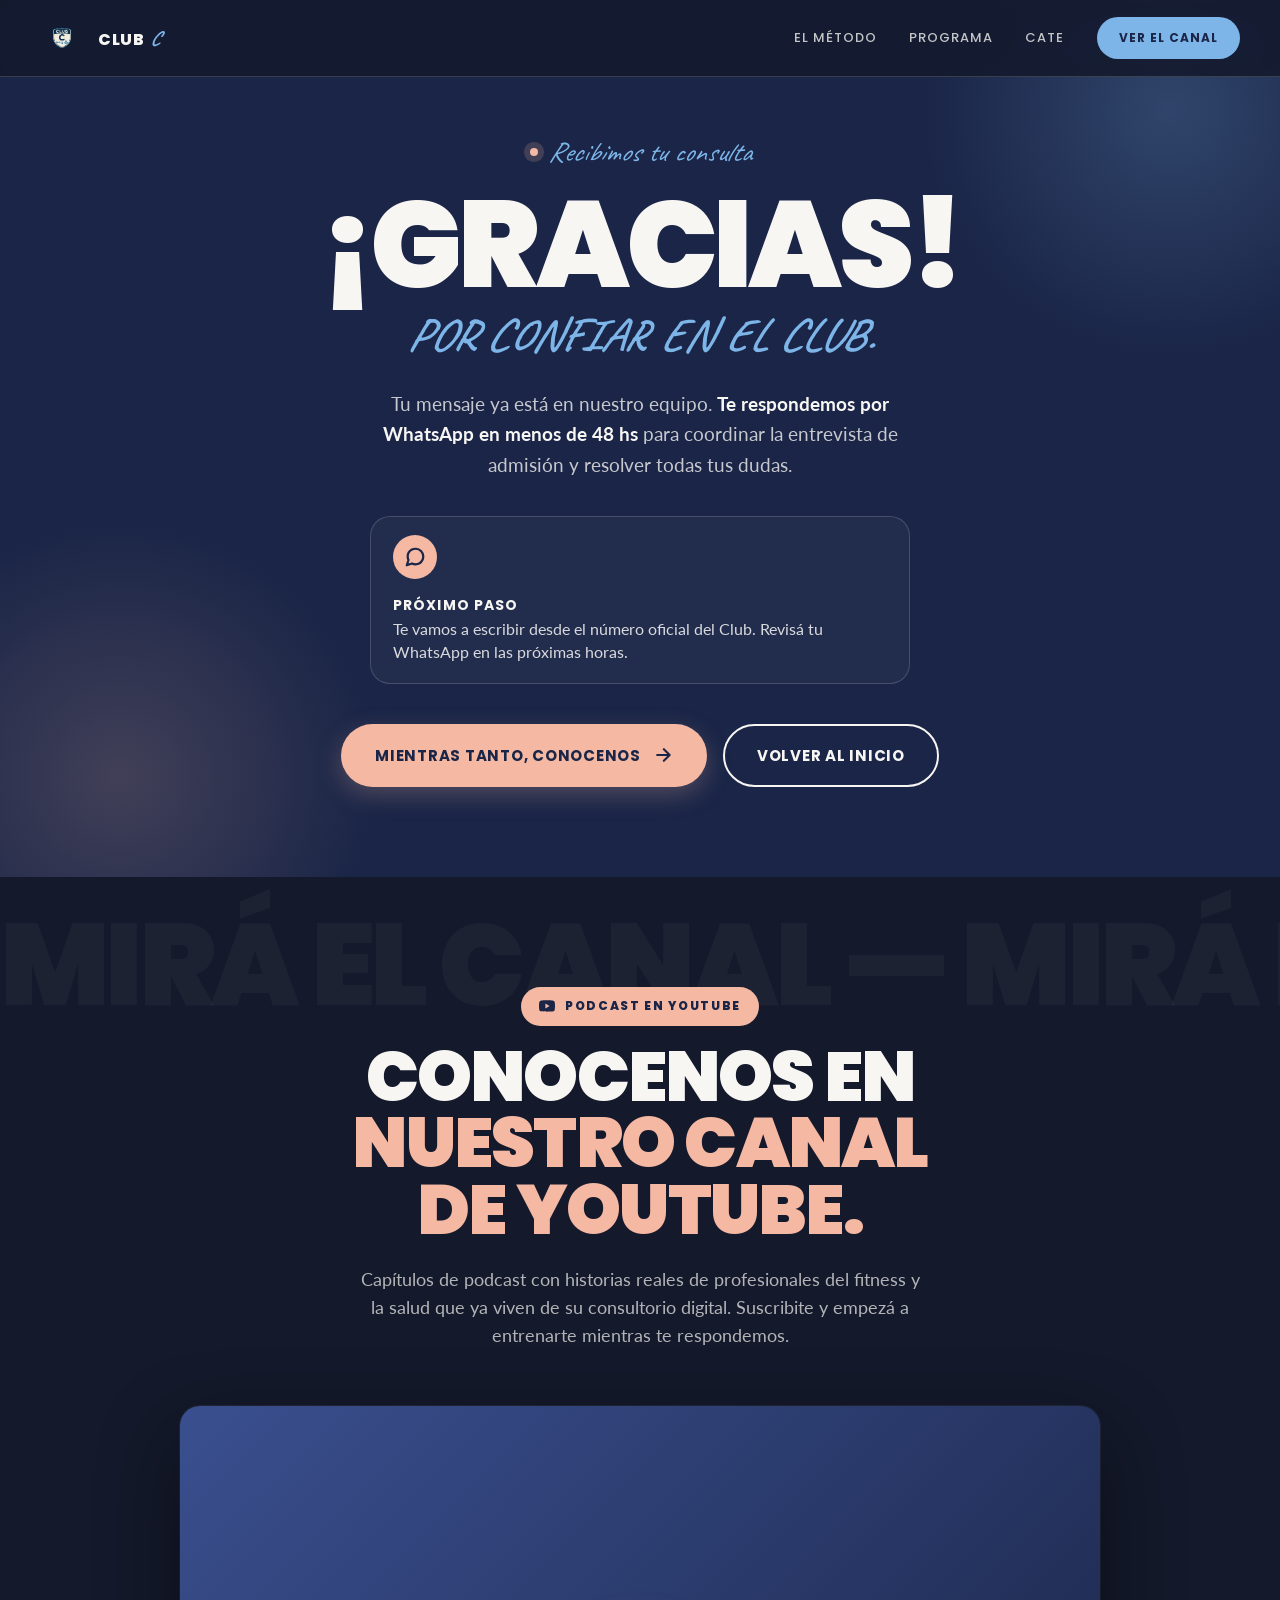
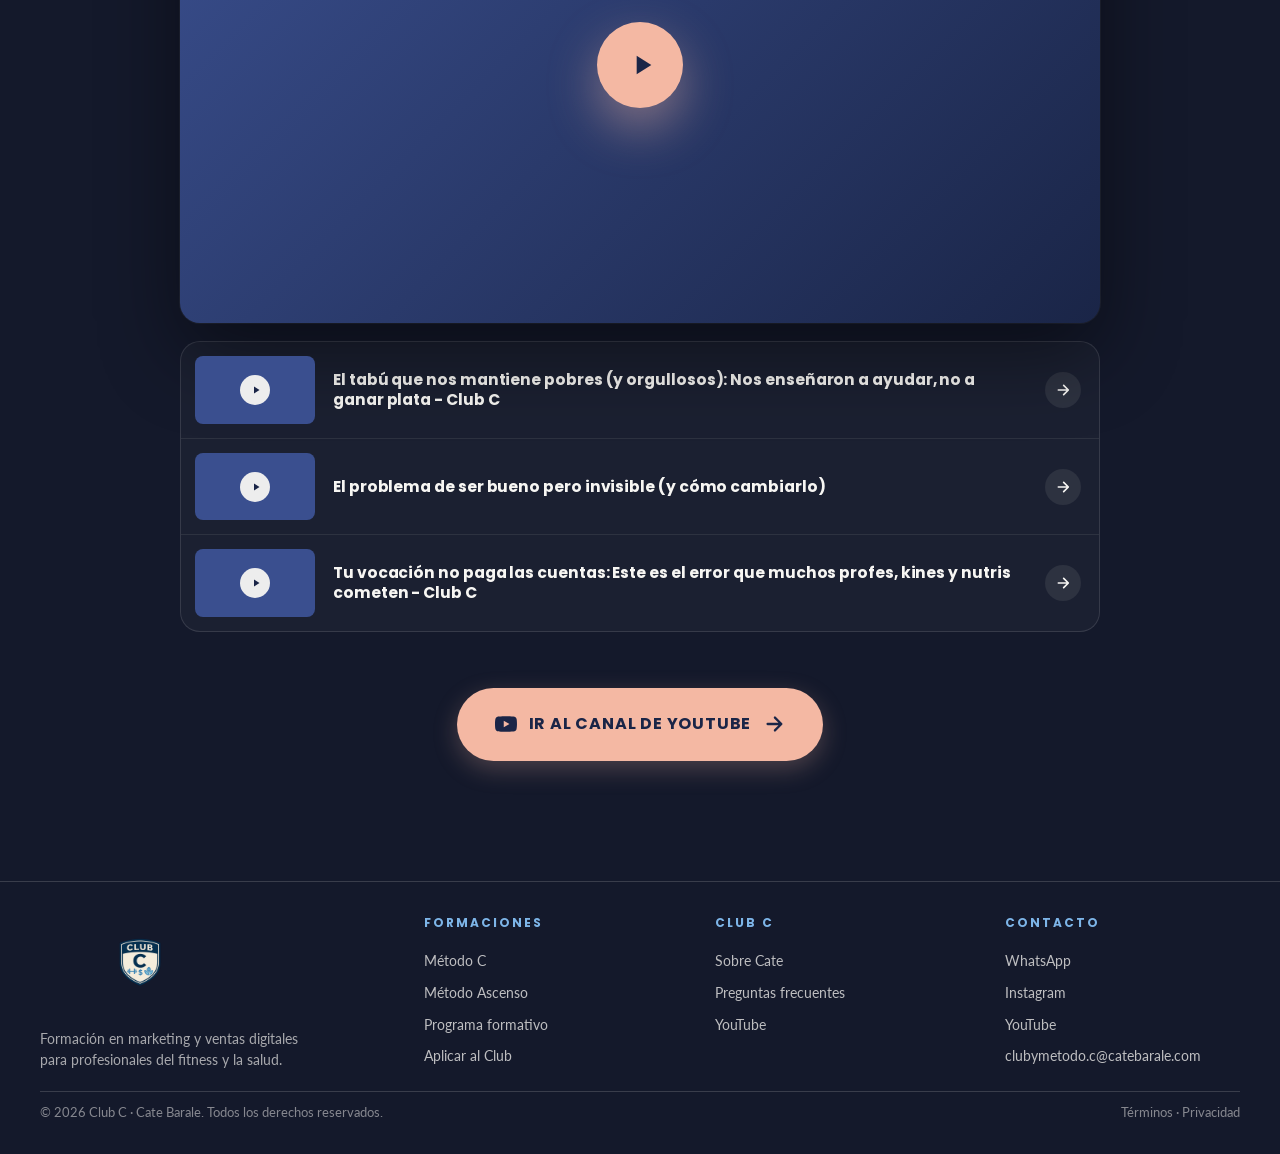
<file: embed-gracias.html>
<!DOCTYPE html>
<html lang="es">
<head>
<meta charset="UTF-8" />
<meta name="viewport" content="width=device-width, initial-scale=1.0" />
<title>Club C — ¡Gracias por tu consulta!</title>
<link rel="preconnect" href="https://fonts.googleapis.com" />
<link rel="preconnect" href="https://fonts.gstatic.com" crossorigin />
<link href="https://fonts.googleapis.com/css2?family=Poppins:wght@400;500;600;700;800;900&family=Lato:wght@300;400;700;900&family=Caveat:wght@500;600;700&display=swap" rel="stylesheet" />

<style>
/* ===========  TOKENS  =========== */
:root {
  --primary: #3a4f8f;
  --primary-dark: #2a3a6b;
  --primary-deep: #1a2547;
  --secondary: #7db5e8;
  --secondary-soft: #c1dbf2;
  --tertiary: #f4b8a3;
  --tertiary-soft: #f9d7c8;
  --tertiary-deep: #d68f76;
  --accessory: #f7f6f3;
  --ink: #14192b;
  --ink-soft: #4a5170;
  --line: rgba(20, 25, 43, 0.10);
  --line-on-dark: rgba(247, 246, 243, 0.16);

  --f-title: 'Poppins', system-ui, sans-serif;
  --f-body: 'Lato', system-ui, sans-serif;
  --f-accent: 'Caveat', cursive;

  --r-sm: 6px;
  --r-md: 12px;
  --r-lg: 20px;
  --r-xl: 32px;
  --r-pill: 999px;

  --shadow-sm: 0 1px 2px rgba(20, 25, 43, 0.05), 0 2px 8px rgba(20, 25, 43, 0.04);
  --shadow-md: 0 4px 12px rgba(20, 25, 43, 0.08), 0 12px 32px rgba(20, 25, 43, 0.06);
  --shadow-lg: 0 12px 28px rgba(20, 25, 43, 0.12), 0 24px 60px rgba(20, 25, 43, 0.10);

  --headline-scale: 1;
  --btn-radius: 999px;
}

* { box-sizing: border-box; margin: 0; padding: 0; }
html { scroll-behavior: smooth; }
body {
  font-family: var(--f-body);
  color: var(--ink);
  background: var(--accessory);
  -webkit-font-smoothing: antialiased;
  text-rendering: optimizeLegibility;
  line-height: 1.55;
  font-size: 17px;
}
img { display: block; max-width: 100%; }
a { color: inherit; text-decoration: none; }
button { font: inherit; cursor: pointer; border: none; background: none; color: inherit; }

/* ===========  CONTAINERS  =========== */
.container {
  width: 100%;
  max-width: 1320px;
  margin: 0 auto;
  padding: 0 40px;
}
@media (max-width: 720px) { .container { padding: 0 20px; } }

section { position: relative; }

/* ===========  TYPOGRAPHY  =========== */
.h1, .h2, .h3, .h4 {
  font-family: var(--f-title);
  color: var(--ink);
  line-height: 0.95;
  letter-spacing: -0.025em;
  text-wrap: balance;
}
.h2 {
  font-size: clamp(40px, calc(6.4vw * var(--headline-scale)), 96px);
  font-weight: 900;
  text-transform: uppercase;
  line-height: 0.92;
  letter-spacing: -0.035em;
}
.h2 em {
  font-style: italic;
  font-weight: 300;
}
.h3 {
  font-size: clamp(22px, 2.2vw, 30px);
  font-weight: 800;
  letter-spacing: -0.015em;
  line-height: 1.05;
}
.h4 {
  font-family: var(--f-title);
  font-size: 18px;
  font-weight: 700;
  line-height: 1.25;
}
.on-dark, .h2.on-dark { color: var(--accessory); }
.accent-coral { color: var(--tertiary) !important; font-style: italic; font-weight: 300; }
.accent-sky { color: var(--secondary) !important; font-style: italic; font-weight: 300; }

.script {
  font-family: var(--f-accent);
  font-weight: 600;
  font-style: italic;
}

/* ===========  BUTTONS  =========== */
.btn {
  display: inline-flex;
  align-items: center;
  justify-content: center;
  gap: 12px;
  padding: 18px 32px;
  font-family: var(--f-title);
  font-weight: 700;
  font-size: 15px;
  letter-spacing: 0.05em;
  text-transform: uppercase;
  border-radius: var(--btn-radius);
  transition: transform 0.18s ease, box-shadow 0.18s ease, background 0.18s ease, color 0.18s ease;
  cursor: pointer;
  white-space: nowrap;
  text-align: center;
  border: 2px solid transparent;
}
.btn:hover { transform: translateY(-2px); }
.btn:active { transform: translateY(0); }
.btn-primary { background: var(--ink); color: var(--accessory); box-shadow: var(--shadow-md); }
.btn-primary:hover { background: var(--primary-deep); }
.btn-accent {
  background: var(--tertiary);
  color: var(--primary-deep);
  box-shadow: 0 8px 24px rgba(244, 184, 163, 0.25);
}
.btn-accent:hover { background: var(--tertiary-soft); box-shadow: 0 14px 32px rgba(244, 184, 163, 0.35); }
.btn-outline {
  background: transparent;
  color: var(--accessory);
  border-color: var(--accessory);
}
.btn-outline:hover { background: var(--accessory); color: var(--ink); }
.btn-ghost { background: transparent; color: var(--ink); border-color: var(--ink); }
.btn-ghost:hover { background: var(--ink); color: var(--accessory); }
.btn .arrow { transition: transform 0.18s ease; }
.btn:hover .arrow { transform: translateX(4px); }

/* ===========  NAV  =========== */
.nav {
  position: fixed;
  top: 0; left: 0; right: 0;
  z-index: 50;
  display: flex;
  align-items: center;
  justify-content: space-between;
  padding: 16px 40px;
  background: rgba(20, 25, 43, 0.86);
  backdrop-filter: saturate(140%) blur(14px);
  -webkit-backdrop-filter: saturate(140%) blur(14px);
  border-bottom: 1px solid var(--line-on-dark);
  color: var(--accessory);
}
.nav-logo {
  display: flex;
  align-items: center;
  gap: 14px;
  font-family: var(--f-title);
  font-weight: 800;
  font-size: 16px;
  letter-spacing: 0.04em;
  text-transform: uppercase;
}
.nav-logo img { height: 44px; width: auto; }
.nav-logo em {
  font-family: var(--f-accent);
  font-style: italic;
  font-weight: 700;
  letter-spacing: 0;
  text-transform: none;
  font-size: 20px;
  color: var(--secondary);
  margin-left: 2px;
}
.nav-links {
  display: flex;
  align-items: center;
  gap: 32px;
  font-family: var(--f-title);
  font-weight: 500;
  font-size: 13px;
  letter-spacing: 0.08em;
  text-transform: uppercase;
}
.nav-links a { opacity: 0.78; transition: opacity 0.15s; }
.nav-links a:hover { opacity: 1; }
.nav-cta {
  padding: 12px 22px;
  background: var(--secondary);
  color: var(--primary-deep) !important;
  border-radius: var(--r-pill);
  font-weight: 700;
  font-size: 12px;
  opacity: 1 !important;
  transition: transform 0.18s, background 0.18s;
}
.nav-cta:hover { transform: translateY(-1px); background: var(--secondary-soft); }
@media (max-width: 980px) {
  .nav-links a:not(.nav-cta) { display: none; }
  .nav { padding: 12px 20px; }
  .nav-logo span { display: none; }
}

/* ===========  FOOTER  =========== */
.footer {
  background: var(--ink);
  color: var(--accessory);
  padding: 72px 0 32px;
  font-size: 14px;
  border-top: 1px solid var(--line-on-dark);
}
.footer-top {
  display: grid;
  grid-template-columns: minmax(0, 1.4fr) repeat(3, minmax(0, 1fr));
  gap: 56px;
  padding-bottom: 48px;
  border-bottom: 1px solid var(--line-on-dark);
}
@media (max-width: 880px) { .footer-top { grid-template-columns: 1fr 1fr; gap: 36px 24px; } }
.footer-brand { display: flex; flex-direction: column; gap: 18px; }
.footer-brand img { height: 96px; width: auto; max-width: none; object-fit: contain; }
.footer-brand p { color: rgba(247, 246, 243, 0.65); font-size: 14px; line-height: 1.55; max-width: 36ch; }
.footer h5 {
  font-family: var(--f-title);
  font-size: 12px;
  font-weight: 700;
  letter-spacing: 0.16em;
  text-transform: uppercase;
  color: var(--secondary);
  margin-bottom: 18px;
}
.footer ul { list-style: none; display: flex; flex-direction: column; gap: 10px; }
.footer ul a { color: rgba(247, 246, 243, 0.75); transition: color 0.15s; }
.footer ul a:hover { color: var(--accessory); }
.footer-bottom {
  display: flex;
  justify-content: space-between;
  align-items: center;
  flex-wrap: wrap;
  gap: 16px;
  padding-top: 32px;
  color: rgba(247, 246, 243, 0.5);
  font-size: 13px;
}
@media (max-width: 880px) {
  .footer-brand img[style] { width: 140px !important; }
}

/* ===========  THANKS PAGE  =========== */
.thanks {
  position: relative;
  background: var(--primary-deep);
  color: var(--accessory);
  padding: 130px 0 90px;
  overflow: hidden;
}
.thanks::before {
  content: "";
  position: absolute;
  top: -160px; right: -160px;
  width: 540px; height: 540px;
  background: radial-gradient(circle at center, rgba(125, 181, 232, 0.22), transparent 65%);
  pointer-events: none;
}
.thanks::after {
  content: "";
  position: absolute;
  bottom: -180px; left: -160px;
  width: 560px; height: 560px;
  background: radial-gradient(circle at center, rgba(244, 184, 163, 0.18), transparent 65%);
  pointer-events: none;
}
.thanks > .container { position: relative; z-index: 1; }

.thanks-grid {
  max-width: 760px;
  margin: 0 auto;
  text-align: center;
}

.thanks-eyebrow {
  display: inline-flex;
  align-items: center;
  gap: 10px;
  font-family: var(--f-accent);
  font-style: italic;
  font-size: 28px;
  color: var(--secondary);
  margin-bottom: 18px;
}
.thanks-eyebrow .dot {
  width: 8px; height: 8px;
  border-radius: 50%;
  background: var(--tertiary);
  box-shadow: 0 0 0 6px rgba(244, 184, 163, 0.18);
  animation: pulse 2s ease-in-out infinite;
}
@keyframes pulse {
  0%, 100% { transform: scale(1); opacity: 1; }
  50% { transform: scale(1.15); opacity: 0.7; }
}

.thanks-title {
  font-family: var(--f-title);
  font-weight: 900;
  font-size: clamp(72px, 9.5vw, 168px);
  line-height: 0.88;
  letter-spacing: -0.035em;
  text-transform: uppercase;
  color: var(--accessory);
  margin: 0 0 28px;
}
.thanks-title em {
  font-style: normal;
  color: var(--tertiary);
}
.thanks-script {
  display: block;
  font-family: var(--f-accent);
  font-style: italic;
  font-weight: 600;
  font-size: clamp(34px, 3.6vw, 52px);
  color: var(--secondary);
  margin-top: 12px;
  letter-spacing: 0;
  line-height: 1.1;
}

.thanks-lead {
  font-family: var(--f-body);
  font-size: 19px;
  line-height: 1.6;
  color: rgba(247, 246, 243, 0.78);
  max-width: 52ch;
  margin: 0 auto 36px;
}
.thanks-lead strong { color: var(--accessory); font-weight: 700; }

.thanks-meta {
  display: flex;
  align-items: center;
  gap: 16px;
  flex-wrap: wrap;
  padding: 18px 22px;
  border: 1px solid rgba(247, 246, 243, 0.16);
  border-radius: var(--r-lg);
  background: rgba(247, 246, 243, 0.04);
  margin: 0 auto 40px;
  max-width: 540px;
  text-align: left;
}
.thanks-meta-icon {
  width: 44px; height: 44px;
  border-radius: 50%;
  background: var(--tertiary);
  color: var(--primary-deep);
  display: flex; align-items: center; justify-content: center;
  flex-shrink: 0;
}
.thanks-meta-text {
  font-family: var(--f-body);
  font-size: 15.5px;
  line-height: 1.5;
  color: rgba(247, 246, 243, 0.86);
}
.thanks-meta-text strong {
  display: block;
  font-family: var(--f-title);
  font-weight: 700;
  font-size: 14px;
  letter-spacing: 0.08em;
  text-transform: uppercase;
  color: var(--accessory);
  margin-bottom: 2px;
}

.thanks-actions {
  display: flex;
  gap: 16px;
  flex-wrap: wrap;
  justify-content: center;
}
.thanks-actions .btn { font-size: 15px; }

/* ===========  YOUTUBE CARD  =========== */
.yt-stack {
  position: relative;
  display: flex;
  flex-direction: column;
  gap: 18px;
  max-width: 920px;
  margin: 0 auto;
  text-align: left;
}
.yt-tag {
  align-self: center;
  display: inline-flex;
  align-items: center;
  gap: 10px;
  background: var(--tertiary);
  color: var(--primary-deep);
  padding: 10px 18px;
  border-radius: var(--r-pill);
  font-family: var(--f-title);
  font-weight: 800;
  font-size: 12px;
  letter-spacing: 0.14em;
  text-transform: uppercase;
}
.yt-tag svg { width: 16px; height: 16px; }

.yt-feature {
  position: relative;
  border-radius: var(--r-lg);
  overflow: hidden;
  background: linear-gradient(135deg, #3a4f8f 0%, #1a2547 100%);
  aspect-ratio: 16 / 9;
  box-shadow: 0 30px 80px rgba(0, 0, 0, 0.45), 0 0 0 1px rgba(247, 246, 243, 0.06);
  cursor: pointer;
  transition: transform 0.3s ease, box-shadow 0.3s ease;
  display: block;
  text-decoration: none;
}
.yt-feature:hover {
  transform: translateY(-4px);
  box-shadow: 0 40px 90px rgba(0, 0, 0, 0.55), 0 0 0 1px rgba(247, 246, 243, 0.1);
}
.yt-feature-bg {
  position: absolute; inset: 0;
  background-size: cover;
  background-position: center;
}
.yt-feature-overlay {
  position: absolute; inset: 0;
  background:
    linear-gradient(to top, rgba(20, 25, 43, 0.35) 0%, transparent 45%),
    linear-gradient(to right, rgba(58, 79, 143, 0.15), transparent 60%);
}
.yt-feature-play {
  position: absolute;
  top: 50%; left: 50%;
  transform: translate(-50%, -50%);
  width: 86px; height: 86px;
  border-radius: 50%;
  background: var(--tertiary);
  color: var(--primary-deep);
  display: flex; align-items: center; justify-content: center;
  box-shadow: 0 20px 50px rgba(244, 184, 163, 0.45);
  transition: transform 0.25s ease;
}
.yt-feature:hover .yt-feature-play { transform: translate(-50%, -50%) scale(1.08); }
.yt-feature-play svg { width: 32px; height: 32px; margin-left: 4px; }
@media (max-width: 720px) {
  .yt-feature-play { width: 64px; height: 64px; }
  .yt-feature-play svg { width: 24px; height: 24px; margin-left: 3px; }
  .thanks-title { font-size: clamp(54px, 15vw, 96px); white-space: nowrap; }
  .thanks-script { white-space: normal; }
}

.yt-feature-caption {
  position: absolute;
  left: 28px; right: 28px; bottom: 24px;
  display: flex;
  align-items: flex-end;
  justify-content: space-between;
  gap: 20px;
}
.yt-feature-caption .ep {
  font-family: var(--f-accent);
  font-style: italic;
  font-size: 22px;
  color: var(--tertiary);
  line-height: 1;
  margin-bottom: 4px;
}
.yt-feature-caption .title {
  font-family: var(--f-title);
  font-weight: 800;
  font-size: clamp(20px, 2vw, 26px);
  line-height: 1.15;
  letter-spacing: -0.01em;
  color: var(--accessory);
  text-transform: none;
  margin: 0;
  max-width: 26ch;
}

.yt-list {
  display: flex;
  flex-direction: column;
  gap: 0;
  border: 1px solid rgba(247, 246, 243, 0.12);
  border-radius: var(--r-lg);
  background: rgba(247, 246, 243, 0.03);
  overflow: hidden;
}
.yt-row {
  display: grid;
  grid-template-columns: 120px 1fr auto;
  gap: 18px;
  align-items: center;
  padding: 14px 18px 14px 14px;
  text-decoration: none;
  color: inherit;
  border-bottom: 1px solid rgba(247, 246, 243, 0.08);
  transition: background 0.15s;
}
.yt-row:last-child { border-bottom: none; }
.yt-row:hover { background: rgba(247, 246, 243, 0.06); }

.yt-thumb {
  aspect-ratio: 16 / 9;
  border-radius: 8px;
  overflow: hidden;
  position: relative;
  background: var(--primary);
}
.yt-thumb-bg { position: absolute; inset: 0; background-size: cover; background-position: center; filter: brightness(0.75); }
.yt-thumb-play {
  position: absolute;
  top: 50%; left: 50%;
  transform: translate(-50%, -50%);
  width: 30px; height: 30px;
  border-radius: 50%;
  background: rgba(247, 246, 243, 0.95);
  color: var(--primary-deep);
  display: flex; align-items: center; justify-content: center;
}
.yt-thumb-play svg { width: 12px; height: 12px; margin-left: 2px; }

.yt-row-meta {
  display: flex;
  flex-direction: column;
  gap: 4px;
  min-width: 0;
}
.yt-row-title {
  font-family: var(--f-title);
  font-weight: 700;
  font-size: 15.5px;
  line-height: 1.3;
  color: var(--accessory);
  margin: 0;
  text-transform: none;
  letter-spacing: -0.005em;
}
.yt-row-arrow {
  width: 36px; height: 36px;
  border-radius: 50%;
  background: rgba(247, 246, 243, 0.08);
  color: var(--accessory);
  display: flex; align-items: center; justify-content: center;
  transition: background 0.18s, transform 0.18s;
  flex-shrink: 0;
}
.yt-row:hover .yt-row-arrow { background: var(--tertiary); color: var(--primary-deep); transform: translateX(3px); }
.yt-row-arrow svg { width: 16px; height: 16px; }

/* ===========  CTA STRIP  =========== */
.yt-cta {
  background: var(--ink);
  color: var(--accessory);
  padding: 110px 0 120px;
  text-align: center;
  position: relative;
  overflow: hidden;
}
.yt-cta::before {
  content: "MIRÁ EL CANAL — MIRÁ EL CANAL — MIRÁ EL CANAL — MIRÁ EL CANAL — ";
  position: absolute;
  top: 30px; left: 0; right: 0;
  font-family: var(--f-title);
  font-weight: 900;
  font-size: clamp(60px, 9vw, 140px);
  line-height: 1;
  color: rgba(247, 246, 243, 0.04);
  white-space: nowrap;
  letter-spacing: -0.04em;
  pointer-events: none;
}
.yt-cta-inner { position: relative; z-index: 1; }
.yt-cta-head { max-width: 760px; margin: 0 auto 56px; }
.yt-cta h2 {
  font-family: var(--f-title);
  font-weight: 900;
  font-size: clamp(40px, 5.5vw, 80px);
  line-height: 0.95;
  letter-spacing: -0.025em;
  text-transform: uppercase;
  color: var(--accessory);
  margin: 18px auto 22px;
  max-width: 18ch;
  text-wrap: balance;
}
.yt-cta h2 em { font-style: normal; color: var(--tertiary); }
.yt-cta-head > p {
  font-family: var(--f-body);
  font-size: 18px;
  line-height: 1.55;
  color: rgba(247, 246, 243, 0.7);
  max-width: 56ch;
  margin: 0 auto;
}
.yt-cta-foot { margin-top: 56px; }
.yt-cta-foot .btn { padding: 22px 36px; font-size: 16px; }
.yt-cta-foot .btn svg { width: 22px; height: 22px; }
</style>
</head>
<body>

<!-- ============ NAV ============ -->
<nav class="nav" data-screen-label="nav">
  <a href="https://catebarale.com/pgina-de-presentacin-del-club-c" class="nav-logo">
    <img src="https://clubymetodoc-ship-it.github.io/pagina-de-inicio-/assets/logo-club-c.png" alt="Club C" />
    <span>Club <em>C</em></span>
  </a>
  <div class="nav-links">
    <a href="https://catebarale.com/pgina-de-presentacin-del-club-c#metodo">El Método</a>
    <a href="https://catebarale.com/pgina-de-presentacin-del-club-c#programa">Programa</a>
    <a href="https://catebarale.com/pgina-de-presentacin-del-club-c#cate">Cate</a>
    <a href="https://www.youtube.com/channel/UC5kzDxT9R4PULfqJ9aG-iLA" target="_blank" rel="noopener" class="nav-cta">Ver el canal</a>
  </div>
</nav>

<!-- ============ THANKS / HERO ============ -->
<header class="thanks" data-screen-label="gracias">
  <div class="container">
    <div class="thanks-grid">

      <div class="thanks-eyebrow">
        <span class="dot"></span>
        Recibimos tu consulta
      </div>

      <h1 class="thanks-title">
        ¡Gracias!
        <span class="thanks-script">por confiar en el Club.</span>
      </h1>

      <p class="thanks-lead">
        Tu mensaje ya está en nuestro equipo. <strong>Te respondemos por WhatsApp en menos de 48 hs</strong>
        para coordinar la entrevista de admisión y resolver todas tus dudas.
      </p>

      <div class="thanks-meta">
        <div class="thanks-meta-icon">
          <svg width="22" height="22" viewBox="0 0 24 24" fill="none" stroke="currentColor" stroke-width="2.4" stroke-linecap="round" stroke-linejoin="round">
            <path d="M21 11.5a8.38 8.38 0 01-.9 3.8 8.5 8.5 0 01-7.6 4.7 8.38 8.38 0 01-3.8-.9L3 21l1.9-5.7a8.38 8.38 0 01-.9-3.8 8.5 8.5 0 014.7-7.6 8.38 8.38 0 013.8-.9h.5a8.48 8.48 0 018 8v.5z"/>
          </svg>
        </div>
        <div class="thanks-meta-text">
          <strong>Próximo paso</strong>
          Te vamos a escribir desde el número oficial del Club. Revisá tu WhatsApp en las próximas horas.
        </div>
      </div>

      <div class="thanks-actions">
        <a href="#canal" class="btn btn-accent">
          Mientras tanto, conocenos
          <svg class="arrow" width="20" height="20" viewBox="0 0 24 24" fill="none" stroke="currentColor" stroke-width="2.5" stroke-linecap="round" stroke-linejoin="round"><path d="M5 12h14M13 5l7 7-7 7"/></svg>
        </a>
        <a href="https://catebarale.com/pgina-de-presentacin-del-club-c" class="btn btn-outline">Volver al inicio</a>
      </div>

    </div>
  </div>
</header>

<!-- ============ CTA STRIP ============ -->
<section class="yt-cta" id="canal" data-screen-label="cta-canal">
  <div class="container">
    <div class="yt-cta-inner">

      <div class="yt-cta-head">
        <div class="yt-tag">
          <svg viewBox="0 0 24 24" fill="currentColor">
            <path d="M23.498 6.186a2.99 2.99 0 00-2.107-2.117C19.505 3.5 12 3.5 12 3.5s-7.505 0-9.391.569a2.99 2.99 0 00-2.107 2.117C0 8.083 0 12 0 12s0 3.917.502 5.814a2.99 2.99 0 002.107 2.117C4.495 20.5 12 20.5 12 20.5s7.505 0 9.391-.569a2.99 2.99 0 002.107-2.117C24 15.917 24 12 24 12s0-3.917-.502-5.814zM9.546 15.568V8.432L15.818 12l-6.272 3.568z"/>
          </svg>
          Podcast en YouTube
        </div>
        <h2>Conocenos en <em>nuestro canal<br/>de YouTube.</em></h2>
        <p>
          Capítulos de podcast con historias reales de profesionales del fitness y la salud que ya viven
          de su consultorio digital. Suscribite y empezá a entrenarte mientras te respondemos.
        </p>
      </div>

      <div class="yt-stack">
        <!-- Featured episode -->
        <a href="https://youtu.be/Wryo0blW1r0" target="_blank" rel="noopener" class="yt-feature" aria-label="Invertir con miedo: cómo dar el primer paso sin poner en riesgo tu tranquilidad - Club C">
          <div class="yt-feature-bg" style="background-image: url('https://assets.cdn.filesafe.space/O2h70YK2ouoDgMqM1u7E/media/6a281b4175b876a3856a661c.png');"></div>
          <div class="yt-feature-play">
            <svg viewBox="0 0 24 24" fill="currentColor"><path d="M8 5v14l11-7z"/></svg>
          </div>
        </a>

        <!-- Episode list -->
        <div class="yt-list">
          <a href="https://youtu.be/EyC1_R5U2wQ" target="_blank" rel="noopener" class="yt-row">
            <div class="yt-thumb">
              <div class="yt-thumb-bg" style="background-image: url('https://i.ytimg.com/vi/EyC1_R5U2wQ/hqdefault.jpg');"></div>
              <div class="yt-thumb-play"><svg viewBox="0 0 24 24" fill="currentColor"><path d="M8 5v14l11-7z"/></svg></div>
            </div>
            <div class="yt-row-meta">
              <h4 class="yt-row-title">El tabú que nos mantiene pobres (y orgullosos): Nos enseñaron a ayudar, no a ganar plata - Club C</h4>
            </div>
            <span class="yt-row-arrow">
              <svg viewBox="0 0 24 24" fill="none" stroke="currentColor" stroke-width="2.5" stroke-linecap="round" stroke-linejoin="round"><path d="M5 12h14M13 5l7 7-7 7"/></svg>
            </span>
          </a>

          <a href="https://youtu.be/hVgE0NBwT00" target="_blank" rel="noopener" class="yt-row">
            <div class="yt-thumb">
              <div class="yt-thumb-bg" style="background-image: url('https://i.ytimg.com/vi/hVgE0NBwT00/hqdefault.jpg');"></div>
              <div class="yt-thumb-play"><svg viewBox="0 0 24 24" fill="currentColor"><path d="M8 5v14l11-7z"/></svg></div>
            </div>
            <div class="yt-row-meta">
              <h4 class="yt-row-title">El problema de ser bueno pero invisible (y cómo cambiarlo)</h4>
            </div>
            <span class="yt-row-arrow">
              <svg viewBox="0 0 24 24" fill="none" stroke="currentColor" stroke-width="2.5" stroke-linecap="round" stroke-linejoin="round"><path d="M5 12h14M13 5l7 7-7 7"/></svg>
            </span>
          </a>

          <a href="https://youtu.be/4VaqLrJkKUU" target="_blank" rel="noopener" class="yt-row">
            <div class="yt-thumb">
              <div class="yt-thumb-bg" style="background-image: url('https://i.ytimg.com/vi/4VaqLrJkKUU/hqdefault.jpg');"></div>
              <div class="yt-thumb-play"><svg viewBox="0 0 24 24" fill="currentColor"><path d="M8 5v14l11-7z"/></svg></div>
            </div>
            <div class="yt-row-meta">
              <h4 class="yt-row-title">Tu vocación no paga las cuentas: Este es el error que muchos profes, kines y nutris cometen - Club C</h4>
            </div>
            <span class="yt-row-arrow">
              <svg viewBox="0 0 24 24" fill="none" stroke="currentColor" stroke-width="2.5" stroke-linecap="round" stroke-linejoin="round"><path d="M5 12h14M13 5l7 7-7 7"/></svg>
            </span>
          </a>
        </div>
      </div>

      <div class="yt-cta-foot">
        <a href="https://www.youtube.com/channel/UC5kzDxT9R4PULfqJ9aG-iLA" target="_blank" rel="noopener" class="btn btn-accent">
          <svg viewBox="0 0 24 24" fill="currentColor">
            <path d="M23.498 6.186a2.99 2.99 0 00-2.107-2.117C19.505 3.5 12 3.5 12 3.5s-7.505 0-9.391.569a2.99 2.99 0 00-2.107 2.117C0 8.083 0 12 0 12s0 3.917.502 5.814a2.99 2.99 0 002.107 2.117C4.495 20.5 12 20.5 12 20.5s7.505 0 9.391-.569a2.99 2.99 0 002.107-2.117C24 15.917 24 12 24 12s0-3.917-.502-5.814zM9.546 15.568V8.432L15.818 12l-6.272 3.568z"/>
          </svg>
          Ir al canal de YouTube
          <svg class="arrow" width="20" height="20" viewBox="0 0 24 24" fill="none" stroke="currentColor" stroke-width="2.5" stroke-linecap="round" stroke-linejoin="round"><path d="M5 12h14M13 5l7 7-7 7"/></svg>
        </a>
      </div>

    </div>
  </div>
</section>

<!-- ============ FOOTER ============ -->
<footer class="footer" data-screen-label="footer" style="padding: 32px 0">
  <div class="container">
    <div class="footer-top" style="padding: 0 0 20px">
      <div class="footer-brand">
        <img src="https://clubymetodoc-ship-it.github.io/pagina-de-inicio-/assets/logo-club-c.png" alt="Club C" style="width: 200px" />
        <p>Formación en marketing y ventas digitales para profesionales del fitness y la salud.</p>
      </div>
      <div>
        <h5>Formaciones</h5>
        <ul>
          <li><a href="https://catebarale.com/pgina-de-presentacin-del-club-c#metodo">Método C</a></li>
          <li><a href="https://catebarale.com/pgina-de-presentacin-del-club-c#ascenso">Método Ascenso</a></li>
          <li><a href="https://catebarale.com/pgina-de-presentacin-del-club-c#programa">Programa formativo</a></li>
          <li><a href="https://catebarale.com/pgina-de-presentacin-del-club-c#aplicar">Aplicar al Club</a></li>
        </ul>
      </div>
      <div style="height: 125px">
        <h5>Club C</h5>
        <ul>
          <li><a href="https://catebarale.com/pgina-de-presentacin-del-club-c#cate">Sobre Cate</a></li>
          <li><a href="https://catebarale.com/pgina-de-presentacin-del-club-c#faq">Preguntas frecuentes</a></li>
          <li><a href="https://www.youtube.com/channel/UC5kzDxT9R4PULfqJ9aG-iLA" target="_blank" rel="noopener">YouTube</a></li>
        </ul>
      </div>
      <div>
        <h5>Contacto</h5>
        <ul>
          <li><a href="https://wa.me/5493751300439?text=Hola%20quiero%20m%C3%A1s%20info%20sobre%20el%20Club%20C" target="_blank" rel="noopener">WhatsApp</a></li>
          <li><a href="https://www.instagram.com/catebarale/" target="_blank" rel="noopener">Instagram</a></li>
          <li><a href="https://www.youtube.com/channel/UC5kzDxT9R4PULfqJ9aG-iLA" target="_blank" rel="noopener">YouTube</a></li>
          <li><a href="mailto:clubymetodo.c@catebarale.com">clubymetodo.c@catebarale.com</a></li>
        </ul>
      </div>
    </div>
    <div class="footer-bottom" style="padding: 10px 0 0">
      <div>© 2026 Club C · Cate Barale. Todos los derechos reservados.</div>
      <div><a href="#">Términos</a> · <a href="#">Privacidad</a></div>
    </div>
  </div>
</footer>

</body>
</html>
</file>
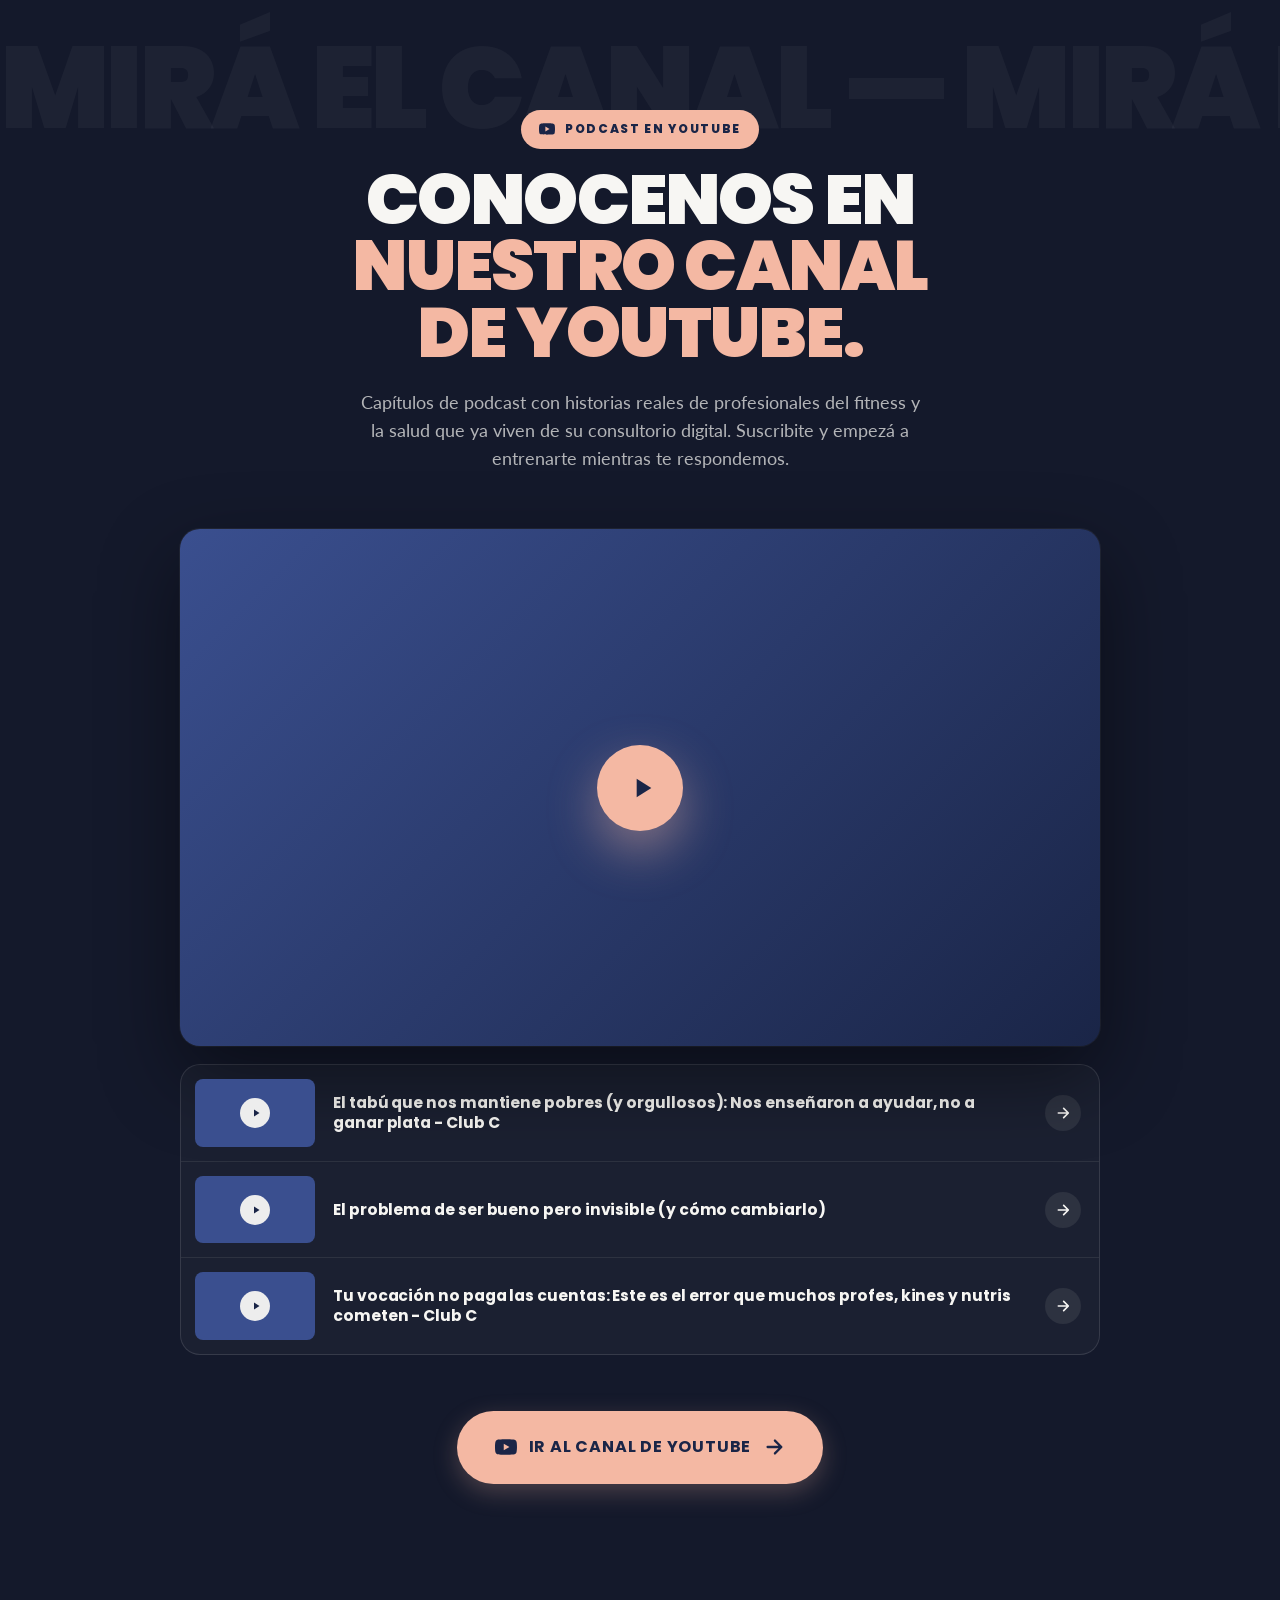
<file: embed-youtube.html>
<!DOCTYPE html>
<html lang="es">
<head>
<meta charset="UTF-8" />
<meta name="viewport" content="width=device-width, initial-scale=1.0" />
<title>Club C — Canal de YouTube</title>
<link rel="preconnect" href="https://fonts.googleapis.com" />
<link rel="preconnect" href="https://fonts.gstatic.com" crossorigin />
<link href="https://fonts.googleapis.com/css2?family=Poppins:wght@400;700;800;900&family=Lato:wght@400;700&family=Caveat:wght@600;700&display=swap" rel="stylesheet" />

<style>
/* ===========  TOKENS  =========== */
:root {
  --primary: #3a4f8f;
  --primary-deep: #1a2547;
  --tertiary: #f4b8a3;
  --tertiary-soft: #f9d7c8;
  --accessory: #f7f6f3;
  --ink: #14192b;

  --f-title: 'Poppins', system-ui, sans-serif;
  --f-body: 'Lato', system-ui, sans-serif;
  --f-accent: 'Caveat', cursive;

  --r-lg: 20px;
  --r-pill: 999px;
  --btn-radius: 999px;
}

* { box-sizing: border-box; margin: 0; padding: 0; }
body {
  font-family: var(--f-body);
  color: var(--ink);
  background: var(--ink);
  -webkit-font-smoothing: antialiased;
  text-rendering: optimizeLegibility;
  line-height: 1.55;
  font-size: 17px;
}
a { color: inherit; text-decoration: none; }

/* ===========  CONTAINER  =========== */
.container {
  width: 100%;
  max-width: 1320px;
  margin: 0 auto;
  padding: 0 40px;
}
@media (max-width: 720px) { .container { padding: 0 20px; } }

/* ===========  BUTTON  =========== */
.btn {
  display: inline-flex;
  align-items: center;
  justify-content: center;
  gap: 12px;
  padding: 18px 32px;
  font-family: var(--f-title);
  font-weight: 700;
  font-size: 15px;
  letter-spacing: 0.05em;
  text-transform: uppercase;
  border-radius: var(--btn-radius);
  transition: transform 0.18s ease, box-shadow 0.18s ease, background 0.18s ease, color 0.18s ease;
  cursor: pointer;
  white-space: nowrap;
  text-align: center;
  border: 2px solid transparent;
}
.btn:hover { transform: translateY(-2px); }
.btn:active { transform: translateY(0); }
.btn-accent {
  background: var(--tertiary);
  color: var(--primary-deep);
  box-shadow: 0 8px 24px rgba(244, 184, 163, 0.25);
}
.btn-accent:hover { background: var(--tertiary-soft); box-shadow: 0 14px 32px rgba(244, 184, 163, 0.35); }
.btn .arrow { transition: transform 0.18s ease; }
.btn:hover .arrow { transform: translateX(4px); }

/* ===========  YOUTUBE SECTION  =========== */
.yt-cta {
  background: var(--ink);
  color: var(--accessory);
  padding: 110px 0 120px;
  text-align: center;
  position: relative;
  overflow: hidden;
}
.yt-cta::before {
  content: "MIRÁ EL CANAL — MIRÁ EL CANAL — MIRÁ EL CANAL — MIRÁ EL CANAL — ";
  position: absolute;
  top: 30px; left: 0; right: 0;
  font-family: var(--f-title);
  font-weight: 900;
  font-size: clamp(60px, 9vw, 140px);
  line-height: 1;
  color: rgba(247, 246, 243, 0.04);
  white-space: nowrap;
  letter-spacing: -0.04em;
  pointer-events: none;
}
.yt-cta-inner { position: relative; z-index: 1; }
.yt-cta-head { max-width: 760px; margin: 0 auto 56px; }
.yt-cta h2 {
  font-family: var(--f-title);
  font-weight: 900;
  font-size: clamp(40px, 5.5vw, 80px);
  line-height: 0.95;
  letter-spacing: -0.025em;
  text-transform: uppercase;
  color: var(--accessory);
  margin: 18px auto 22px;
  max-width: 18ch;
  text-wrap: balance;
}
.yt-cta h2 em { font-style: normal; color: var(--tertiary); }
.yt-cta-head > p {
  font-family: var(--f-body);
  font-size: 18px;
  line-height: 1.55;
  color: rgba(247, 246, 243, 0.7);
  max-width: 56ch;
  margin: 0 auto;
}
.yt-cta-foot { margin-top: 56px; }
.yt-cta-foot .btn { padding: 22px 36px; font-size: 16px; }
.yt-cta-foot .btn svg { width: 22px; height: 22px; }

.yt-stack {
  position: relative;
  display: flex;
  flex-direction: column;
  gap: 18px;
  max-width: 920px;
  margin: 0 auto;
  text-align: left;
}
.yt-tag {
  align-self: center;
  display: inline-flex;
  align-items: center;
  gap: 10px;
  background: var(--tertiary);
  color: var(--primary-deep);
  padding: 10px 18px;
  border-radius: var(--r-pill);
  font-family: var(--f-title);
  font-weight: 800;
  font-size: 12px;
  letter-spacing: 0.14em;
  text-transform: uppercase;
}
.yt-tag svg { width: 16px; height: 16px; }

.yt-feature {
  position: relative;
  border-radius: var(--r-lg);
  overflow: hidden;
  background: linear-gradient(135deg, #3a4f8f 0%, #1a2547 100%);
  aspect-ratio: 16 / 9;
  box-shadow: 0 30px 80px rgba(0, 0, 0, 0.45), 0 0 0 1px rgba(247, 246, 243, 0.06);
  cursor: pointer;
  transition: transform 0.3s ease, box-shadow 0.3s ease;
  display: block;
}
.yt-feature:hover {
  transform: translateY(-4px);
  box-shadow: 0 40px 90px rgba(0, 0, 0, 0.55), 0 0 0 1px rgba(247, 246, 243, 0.1);
}
.yt-feature-bg {
  position: absolute; inset: 0;
  background-size: cover;
  background-position: center;
}
.yt-feature-play {
  position: absolute;
  top: 50%; left: 50%;
  transform: translate(-50%, -50%);
  width: 86px; height: 86px;
  border-radius: 50%;
  background: var(--tertiary);
  color: var(--primary-deep);
  display: flex; align-items: center; justify-content: center;
  box-shadow: 0 20px 50px rgba(244, 184, 163, 0.45);
  transition: transform 0.25s ease;
}
.yt-feature:hover .yt-feature-play { transform: translate(-50%, -50%) scale(1.08); }
.yt-feature-play svg { width: 32px; height: 32px; margin-left: 4px; }
@media (max-width: 720px) {
  .yt-feature-play { width: 64px; height: 64px; }
  .yt-feature-play svg { width: 24px; height: 24px; margin-left: 3px; }
}

.yt-list {
  display: flex;
  flex-direction: column;
  border: 1px solid rgba(247, 246, 243, 0.12);
  border-radius: var(--r-lg);
  background: rgba(247, 246, 243, 0.03);
  overflow: hidden;
}
.yt-row {
  display: grid;
  grid-template-columns: 120px 1fr auto;
  gap: 18px;
  align-items: center;
  padding: 14px 18px 14px 14px;
  border-bottom: 1px solid rgba(247, 246, 243, 0.08);
  transition: background 0.15s;
}
.yt-row:last-child { border-bottom: none; }
.yt-row:hover { background: rgba(247, 246, 243, 0.06); }

.yt-thumb {
  aspect-ratio: 16 / 9;
  border-radius: 8px;
  overflow: hidden;
  position: relative;
  background: var(--primary);
}
.yt-thumb-bg { position: absolute; inset: 0; background-size: cover; background-position: center; filter: brightness(0.75); }
.yt-thumb-play {
  position: absolute;
  top: 50%; left: 50%;
  transform: translate(-50%, -50%);
  width: 30px; height: 30px;
  border-radius: 50%;
  background: rgba(247, 246, 243, 0.95);
  color: var(--primary-deep);
  display: flex; align-items: center; justify-content: center;
}
.yt-thumb-play svg { width: 12px; height: 12px; margin-left: 2px; }

.yt-row-meta {
  display: flex;
  flex-direction: column;
  gap: 4px;
  min-width: 0;
}
.yt-row-title {
  font-family: var(--f-title);
  font-weight: 700;
  font-size: 15.5px;
  line-height: 1.3;
  color: var(--accessory);
  margin: 0;
  letter-spacing: -0.005em;
}
.yt-row-arrow {
  width: 36px; height: 36px;
  border-radius: 50%;
  background: rgba(247, 246, 243, 0.08);
  color: var(--accessory);
  display: flex; align-items: center; justify-content: center;
  transition: background 0.18s, transform 0.18s;
  flex-shrink: 0;
}
.yt-row:hover .yt-row-arrow { background: var(--tertiary); color: var(--primary-deep); transform: translateX(3px); }
.yt-row-arrow svg { width: 16px; height: 16px; }
</style>
</head>
<body>

<section class="yt-cta">
  <div class="container">
    <div class="yt-cta-inner">

      <div class="yt-cta-head">
        <div class="yt-tag">
          <svg viewBox="0 0 24 24" fill="currentColor">
            <path d="M23.498 6.186a2.99 2.99 0 00-2.107-2.117C19.505 3.5 12 3.5 12 3.5s-7.505 0-9.391.569a2.99 2.99 0 00-2.107 2.117C0 8.083 0 12 0 12s0 3.917.502 5.814a2.99 2.99 0 002.107 2.117C4.495 20.5 12 20.5 12 20.5s7.505 0 9.391-.569a2.99 2.99 0 002.107-2.117C24 15.917 24 12 24 12s0-3.917-.502-5.814zM9.546 15.568V8.432L15.818 12l-6.272 3.568z"/>
          </svg>
          Podcast en YouTube
        </div>
        <h2>Conocenos en <em>nuestro canal<br/>de YouTube.</em></h2>
        <p>
          Capítulos de podcast con historias reales de profesionales del fitness y la salud que ya viven
          de su consultorio digital. Suscribite y empezá a entrenarte mientras te respondemos.
        </p>
      </div>

      <div class="yt-stack">
        <!-- Featured episode -->
        <a href="https://youtu.be/Wryo0blW1r0" target="_blank" rel="noopener" class="yt-feature" aria-label="Invertir con miedo: cómo dar el primer paso sin poner en riesgo tu tranquilidad - Club C">
          <div class="yt-feature-bg" style="background-image: url('https://assets.cdn.filesafe.space/O2h70YK2ouoDgMqM1u7E/media/6a281b4175b876a3856a661c.png');"></div>
          <div class="yt-feature-play">
            <svg viewBox="0 0 24 24" fill="currentColor"><path d="M8 5v14l11-7z"/></svg>
          </div>
        </a>

        <!-- Episode list -->
        <div class="yt-list">
          <a href="https://youtu.be/EyC1_R5U2wQ" target="_blank" rel="noopener" class="yt-row">
            <div class="yt-thumb">
              <div class="yt-thumb-bg" style="background-image: url('https://i.ytimg.com/vi/EyC1_R5U2wQ/hqdefault.jpg');"></div>
              <div class="yt-thumb-play"><svg viewBox="0 0 24 24" fill="currentColor"><path d="M8 5v14l11-7z"/></svg></div>
            </div>
            <div class="yt-row-meta">
              <h4 class="yt-row-title">El tabú que nos mantiene pobres (y orgullosos): Nos enseñaron a ayudar, no a ganar plata - Club C</h4>
            </div>
            <span class="yt-row-arrow">
              <svg viewBox="0 0 24 24" fill="none" stroke="currentColor" stroke-width="2.5" stroke-linecap="round" stroke-linejoin="round"><path d="M5 12h14M13 5l7 7-7 7"/></svg>
            </span>
          </a>

          <a href="https://youtu.be/hVgE0NBwT00" target="_blank" rel="noopener" class="yt-row">
            <div class="yt-thumb">
              <div class="yt-thumb-bg" style="background-image: url('https://i.ytimg.com/vi/hVgE0NBwT00/hqdefault.jpg');"></div>
              <div class="yt-thumb-play"><svg viewBox="0 0 24 24" fill="currentColor"><path d="M8 5v14l11-7z"/></svg></div>
            </div>
            <div class="yt-row-meta">
              <h4 class="yt-row-title">El problema de ser bueno pero invisible (y cómo cambiarlo)</h4>
            </div>
            <span class="yt-row-arrow">
              <svg viewBox="0 0 24 24" fill="none" stroke="currentColor" stroke-width="2.5" stroke-linecap="round" stroke-linejoin="round"><path d="M5 12h14M13 5l7 7-7 7"/></svg>
            </span>
          </a>

          <a href="https://youtu.be/4VaqLrJkKUU" target="_blank" rel="noopener" class="yt-row">
            <div class="yt-thumb">
              <div class="yt-thumb-bg" style="background-image: url('https://i.ytimg.com/vi/4VaqLrJkKUU/hqdefault.jpg');"></div>
              <div class="yt-thumb-play"><svg viewBox="0 0 24 24" fill="currentColor"><path d="M8 5v14l11-7z"/></svg></div>
            </div>
            <div class="yt-row-meta">
              <h4 class="yt-row-title">Tu vocación no paga las cuentas: Este es el error que muchos profes, kines y nutris cometen - Club C</h4>
            </div>
            <span class="yt-row-arrow">
              <svg viewBox="0 0 24 24" fill="none" stroke="currentColor" stroke-width="2.5" stroke-linecap="round" stroke-linejoin="round"><path d="M5 12h14M13 5l7 7-7 7"/></svg>
            </span>
          </a>
        </div>
      </div>

      <div class="yt-cta-foot">
        <a href="https://www.youtube.com/channel/UC5kzDxT9R4PULfqJ9aG-iLA" target="_blank" rel="noopener" class="btn btn-accent">
          <svg viewBox="0 0 24 24" fill="currentColor">
            <path d="M23.498 6.186a2.99 2.99 0 00-2.107-2.117C19.505 3.5 12 3.5 12 3.5s-7.505 0-9.391.569a2.99 2.99 0 00-2.107 2.117C0 8.083 0 12 0 12s0 3.917.502 5.814a2.99 2.99 0 002.107 2.117C4.495 20.5 12 20.5 12 20.5s7.505 0 9.391-.569a2.99 2.99 0 002.107-2.117C24 15.917 24 12 24 12s0-3.917-.502-5.814zM9.546 15.568V8.432L15.818 12l-6.272 3.568z"/>
          </svg>
          Ir al canal de YouTube
          <svg class="arrow" width="20" height="20" viewBox="0 0 24 24" fill="none" stroke="currentColor" stroke-width="2.5" stroke-linecap="round" stroke-linejoin="round"><path d="M5 12h14M13 5l7 7-7 7"/></svg>
        </a>
      </div>

    </div>
  </div>
</section>

</body>
</html>
</file>
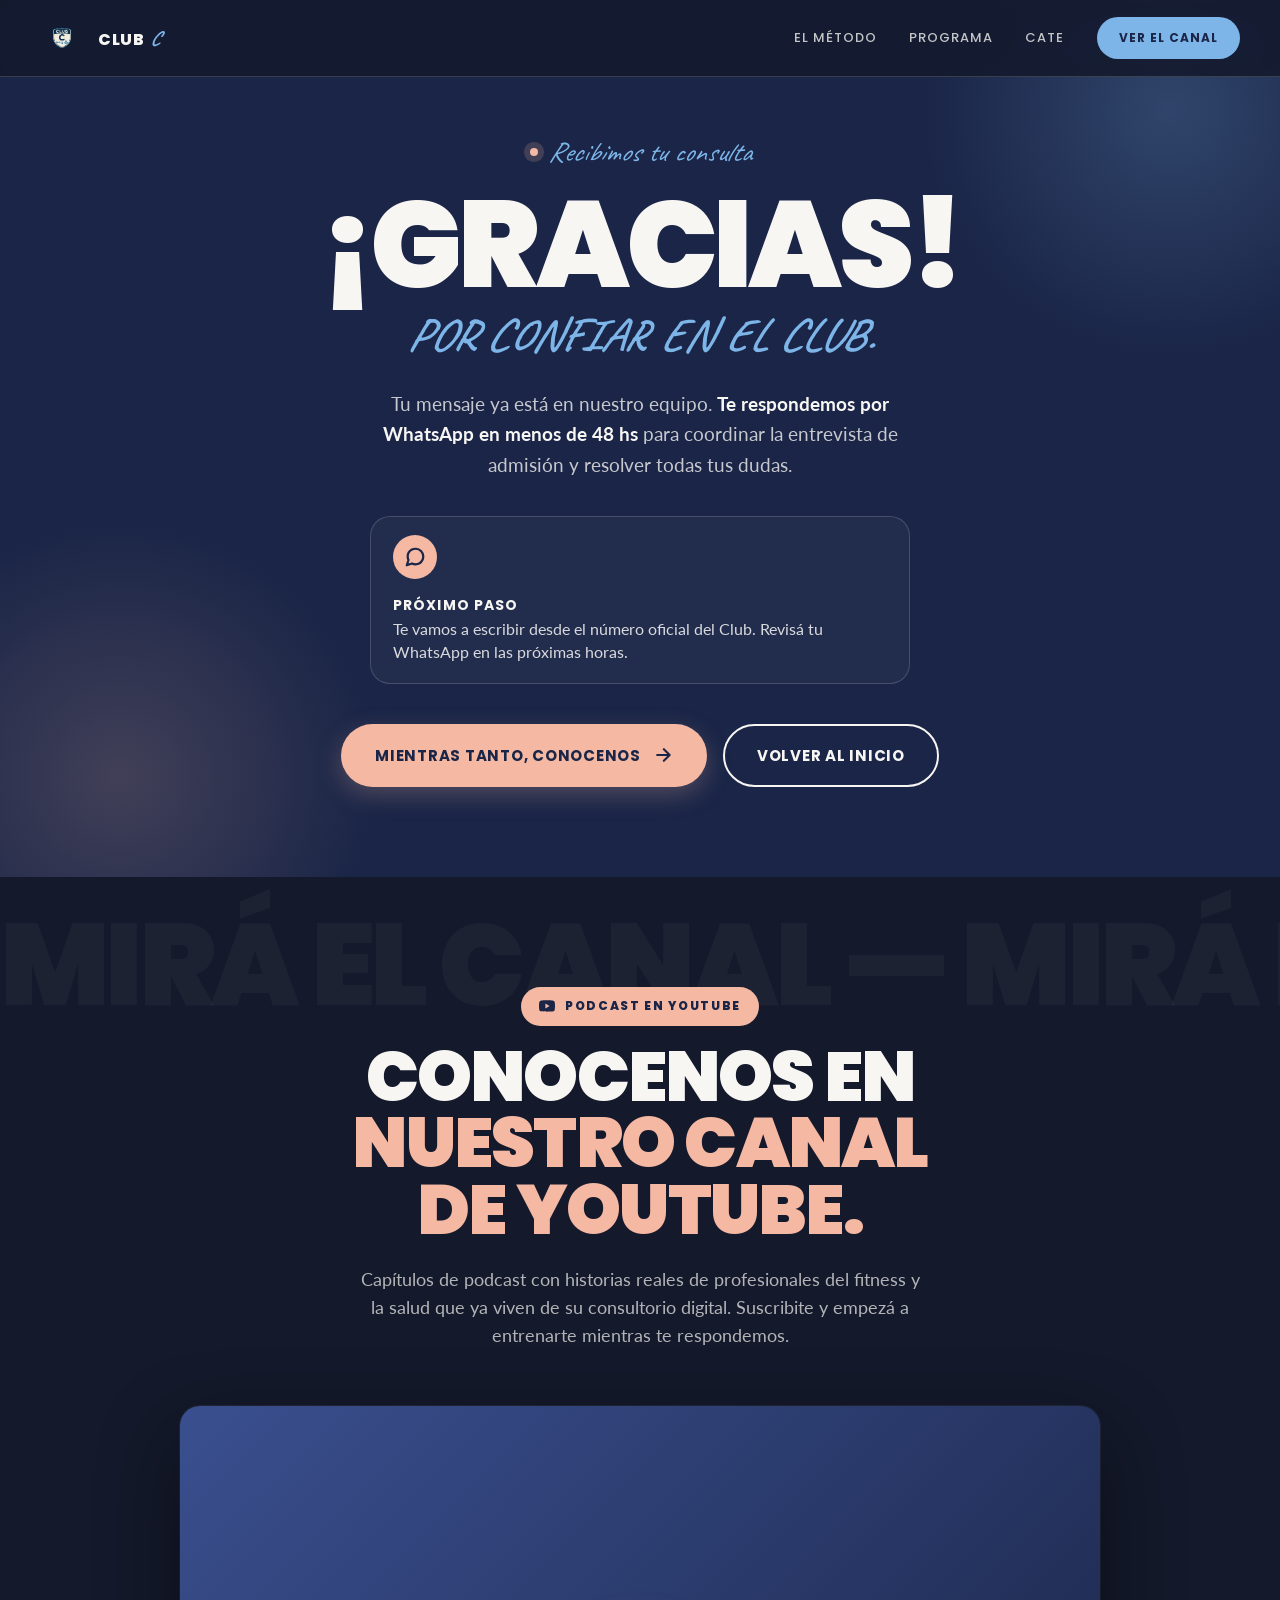
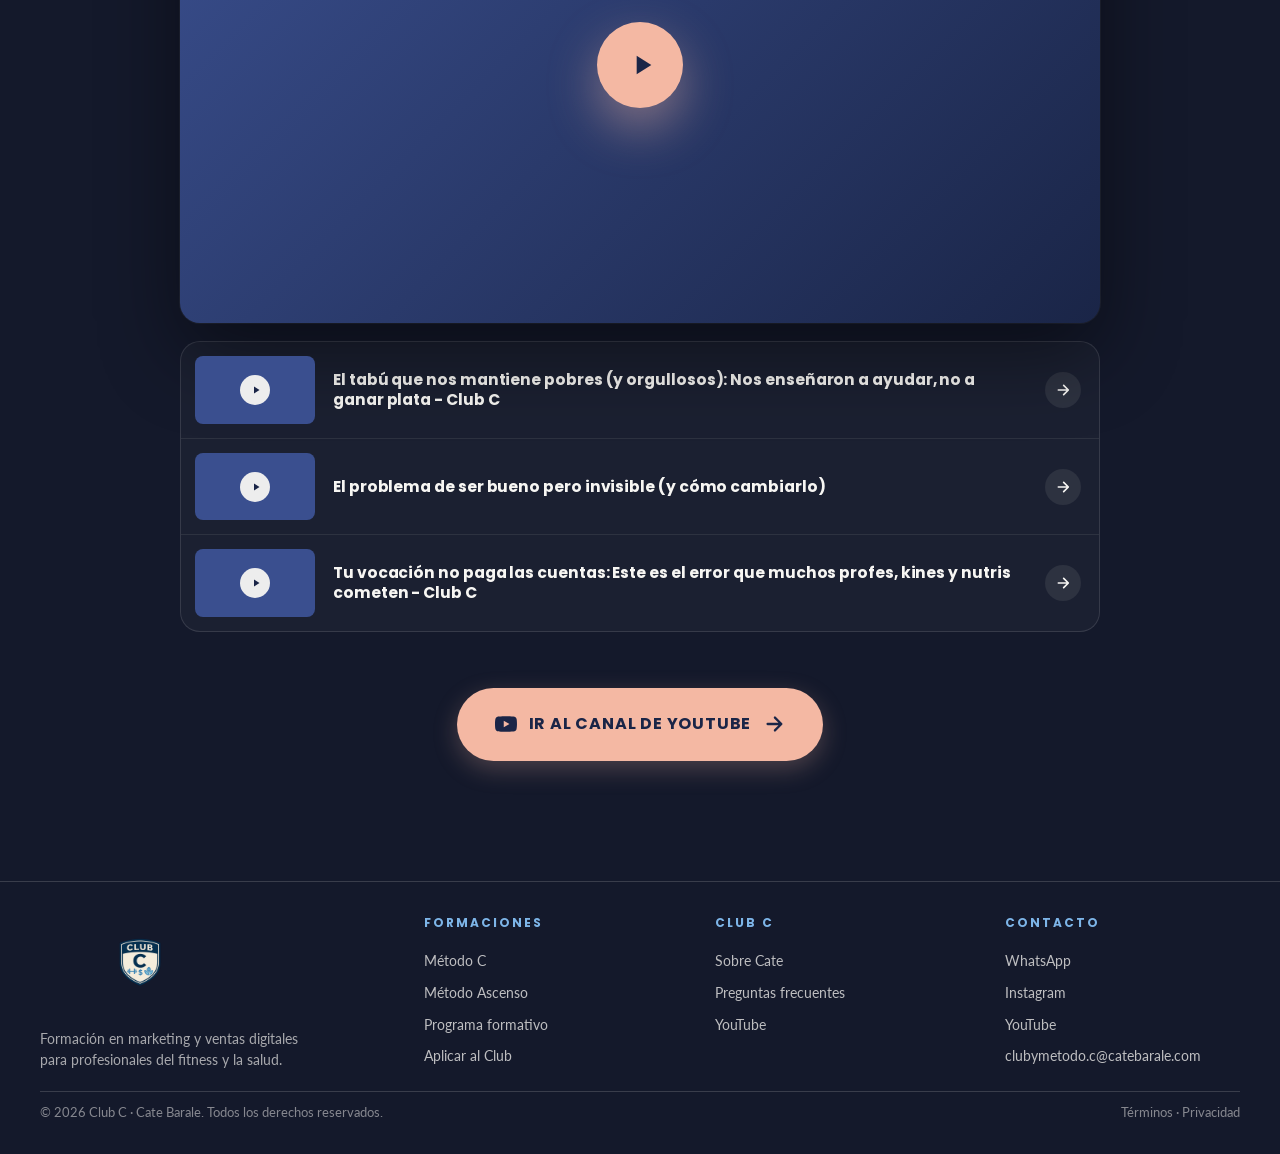
<file: gracias.html>
<!DOCTYPE html>
<html lang="es">
<head>
<meta charset="UTF-8" />
<meta name="viewport" content="width=device-width, initial-scale=1.0" />
<title>Club C — ¡Gracias por tu consulta!</title>
<link rel="preconnect" href="https://fonts.googleapis.com" />
<link rel="preconnect" href="https://fonts.gstatic.com" crossorigin />
<link href="https://fonts.googleapis.com/css2?family=Poppins:wght@400;500;600;700;800;900&family=Lato:wght@300;400;700;900&family=Caveat:wght@500;600;700&display=swap" rel="stylesheet" />
<link rel="stylesheet" href="styles.css" />

<style>
  /* ===========  THANKS PAGE  =========== */
  .thanks {
    position: relative;
    background: var(--primary-deep);
    color: var(--accessory);
    padding: 130px 0 90px;
    overflow: hidden;
  }
  .thanks::before {
    content: "";
    position: absolute;
    top: -160px; right: -160px;
    width: 540px; height: 540px;
    background: radial-gradient(circle at center, rgba(125, 181, 232, 0.22), transparent 65%);
    pointer-events: none;
  }
  .thanks::after {
    content: "";
    position: absolute;
    bottom: -180px; left: -160px;
    width: 560px; height: 560px;
    background: radial-gradient(circle at center, rgba(244, 184, 163, 0.18), transparent 65%);
    pointer-events: none;
  }
  .thanks > .container { position: relative; z-index: 1; }

  .thanks-grid {
    max-width: 760px;
    margin: 0 auto;
    text-align: center;
  }

  .thanks-eyebrow {
    display: inline-flex;
    align-items: center;
    gap: 10px;
    font-family: var(--f-accent);
    font-style: italic;
    font-size: 28px;
    color: var(--secondary);
    margin-bottom: 18px;
  }
  .thanks-eyebrow .dot {
    width: 8px; height: 8px;
    border-radius: 50%;
    background: var(--tertiary);
    box-shadow: 0 0 0 6px rgba(244, 184, 163, 0.18);
    animation: pulse 2s ease-in-out infinite;
  }
  @keyframes pulse {
    0%, 100% { transform: scale(1); opacity: 1; }
    50% { transform: scale(1.15); opacity: 0.7; }
  }

  .thanks-title {
    font-family: var(--f-title);
    font-weight: 900;
    font-size: clamp(72px, 9.5vw, 168px);
    line-height: 0.88;
    letter-spacing: -0.035em;
    text-transform: uppercase;
    color: var(--accessory);
    margin: 0 0 28px;
  }
  .thanks-title em {
    font-style: normal;
    color: var(--tertiary);
  }
  .thanks-script {
    display: block;
    font-family: var(--f-accent);
    font-style: italic;
    font-weight: 600;
    font-size: clamp(34px, 3.6vw, 52px);
    color: var(--secondary);
    margin-top: 12px;
    letter-spacing: 0;
    line-height: 1.1;
  }

  .thanks-lead {
    font-family: var(--f-body);
    font-size: 19px;
    line-height: 1.6;
    color: rgba(247, 246, 243, 0.78);
    max-width: 52ch;
    margin: 0 auto 36px;
  }
  .thanks-lead strong { color: var(--accessory); font-weight: 700; }

  .thanks-meta {
    display: flex;
    align-items: center;
    gap: 16px;
    flex-wrap: wrap;
    padding: 18px 22px;
    border: 1px solid rgba(247, 246, 243, 0.16);
    border-radius: var(--r-lg);
    background: rgba(247, 246, 243, 0.04);
    margin: 0 auto 40px;
    max-width: 540px;
    text-align: left;
  }
  .thanks-meta-icon {
    width: 44px; height: 44px;
    border-radius: 50%;
    background: var(--tertiary);
    color: var(--primary-deep);
    display: flex; align-items: center; justify-content: center;
    flex-shrink: 0;
  }
  .thanks-meta-text {
    font-family: var(--f-body);
    font-size: 15.5px;
    line-height: 1.5;
    color: rgba(247, 246, 243, 0.86);
  }
  .thanks-meta-text strong {
    display: block;
    font-family: var(--f-title);
    font-weight: 700;
    font-size: 14px;
    letter-spacing: 0.08em;
    text-transform: uppercase;
    color: var(--accessory);
    margin-bottom: 2px;
  }

  .thanks-actions {
    display: flex;
    gap: 16px;
    flex-wrap: wrap;
    justify-content: center;
  }
  .thanks-actions .btn { font-size: 15px; }

  /* ===========  YOUTUBE CARD  =========== */
  .yt-stack {
    position: relative;
    display: flex;
    flex-direction: column;
    gap: 18px;
    max-width: 920px;
    margin: 0 auto;
    text-align: left;
  }
  .yt-tag {
    align-self: center;
    display: inline-flex;
    align-items: center;
    gap: 10px;
    background: var(--tertiary);
    color: var(--primary-deep);
    padding: 10px 18px;
    border-radius: var(--r-pill);
    font-family: var(--f-title);
    font-weight: 800;
    font-size: 12px;
    letter-spacing: 0.14em;
    text-transform: uppercase;
  }
  .yt-tag svg { width: 16px; height: 16px; }

  .yt-feature {
    position: relative;
    border-radius: var(--r-lg);
    overflow: hidden;
    background: linear-gradient(135deg, #3a4f8f 0%, #1a2547 100%);
    aspect-ratio: 16 / 9;
    box-shadow: 0 30px 80px rgba(0, 0, 0, 0.45), 0 0 0 1px rgba(247, 246, 243, 0.06);
    cursor: pointer;
    transition: transform 0.3s ease, box-shadow 0.3s ease;
    display: block;
    text-decoration: none;
  }
  .yt-feature:hover {
    transform: translateY(-4px);
    box-shadow: 0 40px 90px rgba(0, 0, 0, 0.55), 0 0 0 1px rgba(247, 246, 243, 0.1);
  }
  .yt-feature-bg {
    position: absolute; inset: 0;
    background-size: cover;
    background-position: center;
  }
  .yt-feature-overlay {
    position: absolute; inset: 0;
    background:
      linear-gradient(to top, rgba(20, 25, 43, 0.35) 0%, transparent 45%),
      linear-gradient(to right, rgba(58, 79, 143, 0.15), transparent 60%);
  }
  .yt-feature-play {
    position: absolute;
    top: 50%; left: 50%;
    transform: translate(-50%, -50%);
    width: 86px; height: 86px;
    border-radius: 50%;
    background: var(--tertiary);
    color: var(--primary-deep);
    display: flex; align-items: center; justify-content: center;
    box-shadow: 0 20px 50px rgba(244, 184, 163, 0.45);
    transition: transform 0.25s ease;
  }
  .yt-feature:hover .yt-feature-play { transform: translate(-50%, -50%) scale(1.08); }
  .yt-feature-play svg { width: 32px; height: 32px; margin-left: 4px; }
  @media (max-width: 720px) {
    .yt-feature-play { width: 64px; height: 64px; }
    .yt-feature-play svg { width: 24px; height: 24px; margin-left: 3px; }
    .thanks-title { font-size: clamp(54px, 15vw, 96px); white-space: nowrap; }
    .thanks-script { white-space: normal; }
  }

  .yt-feature-caption {
    position: absolute;
    left: 28px; right: 28px; bottom: 24px;
    display: flex;
    align-items: flex-end;
    justify-content: space-between;
    gap: 20px;
  }
  .yt-feature-caption .ep {
    font-family: var(--f-accent);
    font-style: italic;
    font-size: 22px;
    color: var(--tertiary);
    line-height: 1;
    margin-bottom: 4px;
  }
  .yt-feature-caption .title {
    font-family: var(--f-title);
    font-weight: 800;
    font-size: clamp(20px, 2vw, 26px);
    line-height: 1.15;
    letter-spacing: -0.01em;
    color: var(--accessory);
    text-transform: none;
    margin: 0;
    max-width: 26ch;
  }
  .yt-feature-caption .dur {
    font-family: var(--f-body);
    font-size: 12px;
    font-weight: 700;
    letter-spacing: 0.08em;
    text-transform: uppercase;
    color: var(--accessory);
    padding: 6px 12px;
    background: rgba(20, 25, 43, 0.72);
    border-radius: var(--r-pill);
    flex-shrink: 0;
  }

  .yt-list {
    display: flex;
    flex-direction: column;
    gap: 0;
    border: 1px solid rgba(247, 246, 243, 0.12);
    border-radius: var(--r-lg);
    background: rgba(247, 246, 243, 0.03);
    overflow: hidden;
  }
  .yt-row {
    display: grid;
    grid-template-columns: 120px 1fr auto;
    gap: 18px;
    align-items: center;
    padding: 14px 18px 14px 14px;
    text-decoration: none;
    color: inherit;
    border-bottom: 1px solid rgba(247, 246, 243, 0.08);
    transition: background 0.15s;
  }
  .yt-row:last-child { border-bottom: none; }
  .yt-row:hover { background: rgba(247, 246, 243, 0.06); }

  .yt-thumb {
    aspect-ratio: 16 / 9;
    border-radius: 8px;
    overflow: hidden;
    position: relative;
    background: var(--primary);
  }
  .yt-thumb-bg { position: absolute; inset: 0; background-size: cover; background-position: center; filter: brightness(0.75); }
  .yt-thumb-play {
    position: absolute;
    top: 50%; left: 50%;
    transform: translate(-50%, -50%);
    width: 30px; height: 30px;
    border-radius: 50%;
    background: rgba(247, 246, 243, 0.95);
    color: var(--primary-deep);
    display: flex; align-items: center; justify-content: center;
  }
  .yt-thumb-play svg { width: 12px; height: 12px; margin-left: 2px; }
  .yt-thumb-dur {
    position: absolute;
    bottom: 5px; right: 5px;
    font-family: var(--f-body);
    font-size: 10px;
    font-weight: 700;
    color: var(--accessory);
    background: rgba(20, 25, 43, 0.85);
    padding: 2px 6px;
    border-radius: 3px;
    line-height: 1.2;
  }

  .yt-row-meta {
    display: flex;
    flex-direction: column;
    gap: 4px;
    min-width: 0;
  }
  .yt-row-ep {
    font-family: var(--f-title);
    font-weight: 700;
    font-size: 11px;
    letter-spacing: 0.14em;
    text-transform: uppercase;
    color: var(--secondary);
  }
  .yt-row-title {
    font-family: var(--f-title);
    font-weight: 700;
    font-size: 15.5px;
    line-height: 1.3;
    color: var(--accessory);
    margin: 0;
    text-transform: none;
    letter-spacing: -0.005em;
  }
  .yt-row-arrow {
    width: 36px; height: 36px;
    border-radius: 50%;
    background: rgba(247, 246, 243, 0.08);
    color: var(--accessory);
    display: flex; align-items: center; justify-content: center;
    transition: background 0.18s, transform 0.18s;
    flex-shrink: 0;
  }
  .yt-row:hover .yt-row-arrow { background: var(--tertiary); color: var(--primary-deep); transform: translateX(3px); }
  .yt-row-arrow svg { width: 16px; height: 16px; }

  /* ===========  CTA STRIP  =========== */
  .yt-cta {
    background: var(--ink);
    color: var(--accessory);
    padding: 110px 0 120px;
    text-align: center;
    position: relative;
    overflow: hidden;
  }
  .yt-cta::before {
    content: "MIRÁ EL CANAL — MIRÁ EL CANAL — MIRÁ EL CANAL — MIRÁ EL CANAL — ";
    position: absolute;
    top: 30px; left: 0; right: 0;
    font-family: var(--f-title);
    font-weight: 900;
    font-size: clamp(60px, 9vw, 140px);
    line-height: 1;
    color: rgba(247, 246, 243, 0.04);
    white-space: nowrap;
    letter-spacing: -0.04em;
    pointer-events: none;
  }
  .yt-cta-inner { position: relative; z-index: 1; }
  .yt-cta-head { max-width: 760px; margin: 0 auto 56px; }
  .yt-cta h2 {
    font-family: var(--f-title);
    font-weight: 900;
    font-size: clamp(40px, 5.5vw, 80px);
    line-height: 0.95;
    letter-spacing: -0.025em;
    text-transform: uppercase;
    color: var(--accessory);
    margin: 18px auto 22px;
    max-width: 18ch;
    text-wrap: balance;
  }
  .yt-cta h2 em { font-style: normal; color: var(--tertiary); }
  .yt-cta-head > p {
    font-family: var(--f-body);
    font-size: 18px;
    line-height: 1.55;
    color: rgba(247, 246, 243, 0.7);
    max-width: 56ch;
    margin: 0 auto;
  }
  .yt-cta-foot { margin-top: 56px; }
  .yt-cta-foot .btn { padding: 22px 36px; font-size: 16px; }
  .yt-cta-foot .btn svg { width: 22px; height: 22px; }
</style>
</head>
<body>

<!-- ============ NAV ============ -->
<nav class="nav" data-screen-label="nav">
  <a href="https://catebarale.com/pgina-de-presentacin-del-club-c" class="nav-logo">
    <img src="assets/logo-club-c.png" alt="Club C" />
    <span>Club <em>C</em></span>
  </a>
  <div class="nav-links">
    <a href="https://catebarale.com/pgina-de-presentacin-del-club-c#metodo">El Método</a>
    <a href="https://catebarale.com/pgina-de-presentacin-del-club-c#programa">Programa</a>
    <a href="https://catebarale.com/pgina-de-presentacin-del-club-c#cate">Cate</a>
    <a href="https://www.youtube.com/@catebarale" target="_blank" rel="noopener" class="nav-cta">Ver el canal</a>
  </div>
</nav>

<!-- ============ THANKS / HERO ============ -->
<header class="thanks" data-screen-label="gracias">
  <div class="container">
    <div class="thanks-grid">

      <div class="thanks-eyebrow">
        <span class="dot"></span>
        Recibimos tu consulta
      </div>

      <h1 class="thanks-title">
        ¡Gracias!
        <span class="thanks-script">por confiar en el Club.</span>
      </h1>

      <p class="thanks-lead">
        Tu mensaje ya está en nuestro equipo. <strong>Te respondemos por WhatsApp en menos de 48 hs</strong>
        para coordinar la entrevista de admisión y resolver todas tus dudas.
      </p>

      <div class="thanks-meta">
        <div class="thanks-meta-icon">
          <svg width="22" height="22" viewBox="0 0 24 24" fill="none" stroke="currentColor" stroke-width="2.4" stroke-linecap="round" stroke-linejoin="round">
            <path d="M21 11.5a8.38 8.38 0 01-.9 3.8 8.5 8.5 0 01-7.6 4.7 8.38 8.38 0 01-3.8-.9L3 21l1.9-5.7a8.38 8.38 0 01-.9-3.8 8.5 8.5 0 014.7-7.6 8.38 8.38 0 013.8-.9h.5a8.48 8.48 0 018 8v.5z"/>
          </svg>
        </div>
        <div class="thanks-meta-text">
          <strong>Próximo paso</strong>
          Te vamos a escribir desde el número oficial del Club. Revisá tu WhatsApp en las próximas horas.
        </div>
      </div>

      <div class="thanks-actions">
        <a href="#canal" class="btn btn-accent">
          Mientras tanto, conocenos
          <svg class="arrow" width="20" height="20" viewBox="0 0 24 24" fill="none" stroke="currentColor" stroke-width="2.5" stroke-linecap="round" stroke-linejoin="round"><path d="M5 12h14M13 5l7 7-7 7"/></svg>
        </a>
        <a href="https://catebarale.com/pgina-de-presentacin-del-club-c" class="btn btn-outline">Volver al inicio</a>
      </div>

    </div>
  </div>
</header>

<!-- ============ CTA STRIP ============ -->
<section class="yt-cta" id="canal" data-screen-label="cta-canal">
  <div class="container">
    <div class="yt-cta-inner">

      <div class="yt-cta-head">
        <div class="yt-tag">
          <svg viewBox="0 0 24 24" fill="currentColor">
            <path d="M23.498 6.186a2.99 2.99 0 00-2.107-2.117C19.505 3.5 12 3.5 12 3.5s-7.505 0-9.391.569a2.99 2.99 0 00-2.107 2.117C0 8.083 0 12 0 12s0 3.917.502 5.814a2.99 2.99 0 002.107 2.117C4.495 20.5 12 20.5 12 20.5s7.505 0 9.391-.569a2.99 2.99 0 002.107-2.117C24 15.917 24 12 24 12s0-3.917-.502-5.814zM9.546 15.568V8.432L15.818 12l-6.272 3.568z"/>
          </svg>
          Podcast en YouTube
        </div>
        <h2>Conocenos en <em>nuestro canal<br/>de YouTube.</em></h2>
        <p>
          Capítulos de podcast con historias reales de profesionales del fitness y la salud que ya viven
          de su consultorio digital. Suscribite y empezá a entrenarte mientras te respondemos.
        </p>
      </div>

      <div class="yt-stack">
        <!-- Featured episode -->
        <a href="https://youtu.be/Wryo0blW1r0" target="_blank" rel="noopener" class="yt-feature" aria-label="Invertir con miedo: cómo dar el primer paso sin poner en riesgo tu tranquilidad - Club C">
          <div class="yt-feature-bg" style="background-image: url('https://assets.cdn.filesafe.space/O2h70YK2ouoDgMqM1u7E/media/6a281b4175b876a3856a661c.png');"></div>
          <div class="yt-feature-play">
            <svg viewBox="0 0 24 24" fill="currentColor"><path d="M8 5v14l11-7z"/></svg>
          </div>
        </a>

        <!-- Episode list -->
        <div class="yt-list">
          <a href="https://youtu.be/EyC1_R5U2wQ" target="_blank" rel="noopener" class="yt-row">
            <div class="yt-thumb">
              <div class="yt-thumb-bg" style="background-image: url('https://i.ytimg.com/vi/EyC1_R5U2wQ/hqdefault.jpg');"></div>
              <div class="yt-thumb-play"><svg viewBox="0 0 24 24" fill="currentColor"><path d="M8 5v14l11-7z"/></svg></div>
            </div>
            <div class="yt-row-meta">
              <h4 class="yt-row-title">El tabú que nos mantiene pobres (y orgullosos): Nos enseñaron a ayudar, no a ganar plata - Club C</h4>
            </div>
            <span class="yt-row-arrow">
              <svg viewBox="0 0 24 24" fill="none" stroke="currentColor" stroke-width="2.5" stroke-linecap="round" stroke-linejoin="round"><path d="M5 12h14M13 5l7 7-7 7"/></svg>
            </span>
          </a>

          <a href="https://youtu.be/hVgE0NBwT00" target="_blank" rel="noopener" class="yt-row">
            <div class="yt-thumb">
              <div class="yt-thumb-bg" style="background-image: url('https://i.ytimg.com/vi/hVgE0NBwT00/hqdefault.jpg');"></div>
              <div class="yt-thumb-play"><svg viewBox="0 0 24 24" fill="currentColor"><path d="M8 5v14l11-7z"/></svg></div>
            </div>
            <div class="yt-row-meta">
              <h4 class="yt-row-title">El problema de ser bueno pero invisible (y cómo cambiarlo)</h4>
            </div>
            <span class="yt-row-arrow">
              <svg viewBox="0 0 24 24" fill="none" stroke="currentColor" stroke-width="2.5" stroke-linecap="round" stroke-linejoin="round"><path d="M5 12h14M13 5l7 7-7 7"/></svg>
            </span>
          </a>

          <a href="https://youtu.be/4VaqLrJkKUU" target="_blank" rel="noopener" class="yt-row">
            <div class="yt-thumb">
              <div class="yt-thumb-bg" style="background-image: url('https://i.ytimg.com/vi/4VaqLrJkKUU/hqdefault.jpg');"></div>
              <div class="yt-thumb-play"><svg viewBox="0 0 24 24" fill="currentColor"><path d="M8 5v14l11-7z"/></svg></div>
            </div>
            <div class="yt-row-meta">
              <h4 class="yt-row-title">Tu vocación no paga las cuentas: Este es el error que muchos profes, kines y nutris cometen - Club C</h4>
            </div>
            <span class="yt-row-arrow">
              <svg viewBox="0 0 24 24" fill="none" stroke="currentColor" stroke-width="2.5" stroke-linecap="round" stroke-linejoin="round"><path d="M5 12h14M13 5l7 7-7 7"/></svg>
            </span>
          </a>
        </div>
      </div>

      <div class="yt-cta-foot">
        <a href="https://www.youtube.com/channel/UC5kzDxT9R4PULfqJ9aG-iLA" target="_blank" rel="noopener" class="btn btn-accent">
          <svg viewBox="0 0 24 24" fill="currentColor">
            <path d="M23.498 6.186a2.99 2.99 0 00-2.107-2.117C19.505 3.5 12 3.5 12 3.5s-7.505 0-9.391.569a2.99 2.99 0 00-2.107 2.117C0 8.083 0 12 0 12s0 3.917.502 5.814a2.99 2.99 0 002.107 2.117C4.495 20.5 12 20.5 12 20.5s7.505 0 9.391-.569a2.99 2.99 0 002.107-2.117C24 15.917 24 12 24 12s0-3.917-.502-5.814zM9.546 15.568V8.432L15.818 12l-6.272 3.568z"/>
          </svg>
          Ir al canal de YouTube
          <svg class="arrow" width="20" height="20" viewBox="0 0 24 24" fill="none" stroke="currentColor" stroke-width="2.5" stroke-linecap="round" stroke-linejoin="round"><path d="M5 12h14M13 5l7 7-7 7"/></svg>
        </a>
      </div>

    </div>
  </div>
</section>

<!-- ============ FOOTER ============ -->
<footer class="footer" data-screen-label="footer" style="padding: 32px 0">
  <div class="container">
    <div class="footer-top" style="padding: 0 0 20px">
      <div class="footer-brand">
        <img src="assets/logo-club-c.png" alt="Club C" style="width: 200px" />
        <p>Formación en marketing y ventas digitales para profesionales del fitness y la salud.</p>
      </div>
      <div>
        <h5>Formaciones</h5>
        <ul>
          <li><a href="https://catebarale.com/pgina-de-presentacin-del-club-c#metodo">Método C</a></li>
          <li><a href="https://catebarale.com/pgina-de-presentacin-del-club-c#ascenso">Método Ascenso</a></li>
          <li><a href="https://catebarale.com/pgina-de-presentacin-del-club-c#programa">Programa formativo</a></li>
          <li><a href="https://catebarale.com/pgina-de-presentacin-del-club-c#aplicar">Aplicar al Club</a></li>
        </ul>
      </div>
      <div style="height: 125px">
        <h5>Club C</h5>
        <ul>
          <li><a href="https://catebarale.com/pgina-de-presentacin-del-club-c#cate">Sobre Cate</a></li>
          <li><a href="https://catebarale.com/pgina-de-presentacin-del-club-c#faq">Preguntas frecuentes</a></li>
          <li><a href="https://www.youtube.com/@catebarale" target="_blank" rel="noopener">YouTube</a></li>
        </ul>
      </div>
      <div>
        <h5>Contacto</h5>
        <ul>
          <li><a href="https://wa.me/5493751300439?text=Hola%20quiero%20m%C3%A1s%20info%20sobre%20el%20Club%20C" target="_blank" rel="noopener">WhatsApp</a></li>
          <li><a href="https://www.instagram.com/catebarale/" target="_blank" rel="noopener">Instagram</a></li>
          <li><a href="https://www.youtube.com/@catebarale" target="_blank" rel="noopener">YouTube</a></li>
          <li><a href="mailto:clubymetodo.c@catebarale.com">clubymetodo.c@catebarale.com</a></li>
        </ul>
      </div>
    </div>
    <div class="footer-bottom" style="padding: 10px 0 0">
      <div>© 2026 Club C · Cate Barale. Todos los derechos reservados.</div>
      <div><a href="#">Términos</a> · <a href="#">Privacidad</a></div>
    </div>
  </div>
</footer>

</body>
</html>
</file>
<file: styles.css>
/* ===========  TOKENS  =========== */
:root {
  --primary: #3a4f8f;
  --primary-dark: #2a3a6b;
  --primary-deep: #1a2547;
  --secondary: #7db5e8;
  --secondary-soft: #c1dbf2;
  --tertiary: #f4b8a3;
  --tertiary-soft: #f9d7c8;
  --tertiary-deep: #d68f76;
  --accessory: #f7f6f3;
  --ink: #14192b;
  --ink-soft: #4a5170;
  --line: rgba(20, 25, 43, 0.10);
  --line-on-dark: rgba(247, 246, 243, 0.16);

  --f-title: 'Poppins', system-ui, sans-serif;
  --f-body: 'Lato', system-ui, sans-serif;
  --f-accent: 'Caveat', cursive;

  --r-sm: 6px;
  --r-md: 12px;
  --r-lg: 20px;
  --r-xl: 32px;
  --r-pill: 999px;

  --shadow-sm: 0 1px 2px rgba(20, 25, 43, 0.05), 0 2px 8px rgba(20, 25, 43, 0.04);
  --shadow-md: 0 4px 12px rgba(20, 25, 43, 0.08), 0 12px 32px rgba(20, 25, 43, 0.06);
  --shadow-lg: 0 12px 28px rgba(20, 25, 43, 0.12), 0 24px 60px rgba(20, 25, 43, 0.10);

  --headline-scale: 1;
  --btn-radius: 999px;
}

* { box-sizing: border-box; margin: 0; padding: 0; }
html { scroll-behavior: smooth; }
body {
  font-family: var(--f-body);
  color: var(--ink);
  background: var(--accessory);
  -webkit-font-smoothing: antialiased;
  text-rendering: optimizeLegibility;
  line-height: 1.55;
  font-size: 17px;
}
img { display: block; max-width: 100%; }
a { color: inherit; text-decoration: none; }
button { font: inherit; cursor: pointer; border: none; background: none; color: inherit; }

/* ===========  CONTAINERS  =========== */
.container {
  width: 100%;
  max-width: 1320px;
  margin: 0 auto;
  padding: 0 40px;
}
@media (max-width: 720px) { .container { padding: 0 20px; } }

section { position: relative; }

/* ===========  TYPOGRAPHY  =========== */
.h1, .h2, .h3, .h4 {
  font-family: var(--f-title);
  color: var(--ink);
  line-height: 0.95;
  letter-spacing: -0.025em;
  text-wrap: balance;
}
.h2 {
  font-size: clamp(40px, calc(6.4vw * var(--headline-scale)), 96px);
  font-weight: 900;
  text-transform: uppercase;
  line-height: 0.92;
  letter-spacing: -0.035em;
}
.h2 em {
  font-style: italic;
  font-weight: 300;
}
.h3 {
  font-size: clamp(22px, 2.2vw, 30px);
  font-weight: 800;
  letter-spacing: -0.015em;
  line-height: 1.05;
}
.h4 {
  font-family: var(--f-title);
  font-size: 18px;
  font-weight: 700;
  line-height: 1.25;
}
.on-dark, .h2.on-dark { color: var(--accessory); }
.accent-coral { color: var(--tertiary) !important; font-style: italic; font-weight: 300; }
.accent-sky { color: var(--secondary) !important; font-style: italic; font-weight: 300; }

.eyebrow {
  display: inline-block;
  font-family: var(--f-title);
  font-size: 13px;
  font-weight: 700;
  letter-spacing: 0.22em;
  text-transform: uppercase;
  color: var(--primary);
}
.eyebrow.on-dark { color: var(--secondary); }
.eyebrow em { font-family: var(--f-accent); font-style: italic; font-weight: 600; letter-spacing: 0; font-size: 18px; color: var(--tertiary); text-transform: lowercase; padding: 0 4px; }

.lead {
  font-size: clamp(17px, 1.3vw, 19px);
  line-height: 1.55;
  color: var(--ink-soft);
  max-width: 56ch;
  text-wrap: pretty;
}
.lead.on-dark { color: rgba(247, 246, 243, 0.78); }
.script {
  font-family: var(--f-accent);
  font-weight: 600;
  font-style: italic;
}

/* ===========  BUTTONS  =========== */
.btn {
  display: inline-flex;
  align-items: center;
  justify-content: center;
  gap: 12px;
  padding: 18px 32px;
  font-family: var(--f-title);
  font-weight: 700;
  font-size: 15px;
  letter-spacing: 0.05em;
  text-transform: uppercase;
  border-radius: var(--btn-radius);
  transition: transform 0.18s ease, box-shadow 0.18s ease, background 0.18s ease, color 0.18s ease;
  cursor: pointer;
  white-space: nowrap;
  text-align: center;
  border: 2px solid transparent;
}
.btn:hover { transform: translateY(-2px); }
.btn:active { transform: translateY(0); }
.btn-primary { background: var(--ink); color: var(--accessory); box-shadow: var(--shadow-md); }
.btn-primary:hover { background: var(--primary-deep); }
.btn-accent {
  background: var(--tertiary);
  color: var(--primary-deep);
  box-shadow: 0 8px 24px rgba(244, 184, 163, 0.25);
}
.btn-accent:hover { background: var(--tertiary-soft); box-shadow: 0 14px 32px rgba(244, 184, 163, 0.35); }
.btn-outline {
  background: transparent;
  color: var(--accessory);
  border-color: var(--accessory);
}
.btn-outline:hover { background: var(--accessory); color: var(--ink); }
.btn-ghost { background: transparent; color: var(--ink); border-color: var(--ink); }
.btn-ghost:hover { background: var(--ink); color: var(--accessory); }
.btn .arrow { transition: transform 0.18s ease; }
.btn:hover .arrow { transform: translateX(4px); }

/* ===========  NAV  =========== */
.nav {
  position: fixed;
  top: 0; left: 0; right: 0;
  z-index: 50;
  display: flex;
  align-items: center;
  justify-content: space-between;
  padding: 16px 40px;
  background: rgba(20, 25, 43, 0.86);
  backdrop-filter: saturate(140%) blur(14px);
  -webkit-backdrop-filter: saturate(140%) blur(14px);
  border-bottom: 1px solid var(--line-on-dark);
  color: var(--accessory);
}
.nav-logo {
  display: flex;
  align-items: center;
  gap: 14px;
  font-family: var(--f-title);
  font-weight: 800;
  font-size: 16px;
  letter-spacing: 0.04em;
  text-transform: uppercase;
}
.nav-logo img { height: 44px; width: auto; }
.nav-logo em {
  font-family: var(--f-accent);
  font-style: italic;
  font-weight: 700;
  letter-spacing: 0;
  text-transform: none;
  font-size: 20px;
  color: var(--secondary);
  margin-left: 2px;
}
.nav-links {
  display: flex;
  align-items: center;
  gap: 32px;
  font-family: var(--f-title);
  font-weight: 500;
  font-size: 13px;
  letter-spacing: 0.08em;
  text-transform: uppercase;
}
.nav-links a { opacity: 0.78; transition: opacity 0.15s; }
.nav-links a:hover { opacity: 1; }
.nav-cta {
  padding: 12px 22px;
  background: var(--secondary);
  color: var(--primary-deep) !important;
  border-radius: var(--r-pill);
  font-weight: 700;
  font-size: 12px;
  opacity: 1 !important;
  transition: transform 0.18s, background 0.18s;
}
.nav-cta:hover { transform: translateY(-1px); background: var(--secondary-soft); }
@media (max-width: 980px) {
  .nav-links a:not(.nav-cta) { display: none; }
  .nav { padding: 12px 20px; }
  .nav-logo span { display: none; }
}

/* ===========  HERO  =========== */
.hero {
  position: relative;
  min-height: 100vh;
  background: var(--primary-deep);
  color: var(--accessory);
  padding: 96px 0 0;
  overflow: hidden;
  display: flex;
  flex-direction: column;
  justify-content: space-between;
}
.hero::before {
  content: '';
  position: absolute;
  inset: 0;
  background:
    radial-gradient(60% 70% at 90% 0%, rgba(125, 181, 232, 0.20), transparent 60%),
    radial-gradient(50% 60% at 0% 100%, rgba(244, 184, 163, 0.14), transparent 70%),
    linear-gradient(180deg, #1a2547 0%, #14192b 100%);
  z-index: 0;
}
.hero::after {
  content: '';
  position: absolute;
  inset: 0;
  background-image:
    linear-gradient(rgba(247, 246, 243, 0.035) 1px, transparent 1px),
    linear-gradient(90deg, rgba(247, 246, 243, 0.035) 1px, transparent 1px);
  background-size: 88px 88px;
  z-index: 0;
  mask-image: linear-gradient(180deg, transparent 0%, black 25%, black 75%, transparent 100%);
  pointer-events: none;
}

.hero-grid {
  position: relative;
  z-index: 2;
  display: grid;
  grid-template-columns: minmax(0, 1.25fr) minmax(0, 1fr);
  gap: 64px;
  align-items: center;
  width: 100%;
  max-width: 1320px;
  margin: 0 auto;
  padding: 28px 40px 40px;
  flex: 1;
}
@media (max-width: 1080px) {
  .hero-grid { grid-template-columns: 1fr; gap: 48px; padding: 28px 32px 40px; }
}
@media (max-width: 720px) { .hero-grid { padding: 20px 20px 32px; } }

.hero-eyebrow {
  display: inline-flex;
  align-items: center;
  gap: 12px;
  padding: 9px 18px 9px 14px;
  background: rgba(247, 246, 243, 0.06);
  border: 1px solid var(--line-on-dark);
  border-radius: var(--r-pill);
  font-family: var(--f-title);
  font-size: 12px;
  font-weight: 600;
  letter-spacing: 0.16em;
  text-transform: uppercase;
  color: var(--accessory);
  margin-bottom: 32px;
}
.hero-eyebrow em {
  font-family: var(--f-accent);
  font-style: italic;
  font-weight: 700;
  letter-spacing: 0;
  font-size: 17px;
  color: var(--secondary);
  text-transform: none;
  padding: 0 2px;
}
.hero-eyebrow .dot {
  width: 8px; height: 8px;
  border-radius: 50%;
  background: var(--tertiary);
  box-shadow: 0 0 0 4px rgba(244, 184, 163, 0.18);
  animation: pulse 2s ease-in-out infinite;
}
@keyframes pulse {
  0%, 100% { box-shadow: 0 0 0 4px rgba(244, 184, 163, 0.18); }
  50% { box-shadow: 0 0 0 8px rgba(244, 184, 163, 0.10); }
}

.hero-title {
  font-family: var(--f-title);
  font-weight: 900;
  text-transform: uppercase;
  color: var(--accessory);
  letter-spacing: -0.045em;
  line-height: 0.88;
  font-size: clamp(56px, calc(8.4vw * var(--headline-scale)), 152px);
}
.hero-title .line { display: block; }
.hero-title em {
  font-style: italic;
  font-weight: 300;
}
.hero-script {
  display: block;
  font-family: var(--f-accent);
  font-weight: 600;
  font-style: italic;
  font-size: clamp(27px, 2.8vw, 41px);
  letter-spacing: -0.005em;
  text-transform: none;
  color: var(--secondary);
  margin-top: 18px;
  line-height: 1.15;
}

.hero-meta {
  margin-top: 44px;
  display: flex;
  align-items: stretch;
  gap: 24px;
  flex-wrap: wrap;
}
.meta-item {
  display: flex;
  flex-direction: column;
  gap: 4px;
}
.meta-num {
  font-family: var(--f-title);
  font-weight: 900;
  font-size: clamp(36px, 4.2vw, 56px);
  line-height: 0.9;
  color: var(--tertiary);
  letter-spacing: -0.04em;
}
.meta-num small {
  font-size: 0.42em;
  margin-left: 4px;
  font-weight: 700;
  letter-spacing: 0.02em;
  color: rgba(247, 246, 243, 0.55);
  text-transform: lowercase;
}
.meta-label {
  font-family: var(--f-title);
  font-size: 12px;
  font-weight: 500;
  letter-spacing: 0.10em;
  text-transform: uppercase;
  color: rgba(247, 246, 243, 0.65);
  line-height: 1.3;
}
.meta-divider {
  width: 1px;
  background: var(--line-on-dark);
  align-self: stretch;
}

.hero-cta-row {
  margin-top: 44px;
  display: flex;
  flex-wrap: wrap;
  gap: 14px;
  align-items: center;
}

.hero-photo {
  position: relative;
  border-radius: var(--r-xl);
  overflow: hidden;
  aspect-ratio: 4 / 5;
  background: var(--primary-dark);
  box-shadow: var(--shadow-lg);
  border: 1px solid var(--line-on-dark);
  height: 600px;
  width: auto;
  margin-left: auto;
}
.hero-photo img {
  width: 100%; height: 100%;
  object-fit: cover;
  filter: contrast(1.02) saturate(1.05);
}
.hero-photo-badge {
  position: absolute;
  bottom: 22px; right: 22px;
  background: rgba(20, 25, 43, 0.78);
  backdrop-filter: blur(10px);
  border-radius: var(--r-md);
  padding: 12px 16px;
  display: flex;
  flex-direction: column;
  gap: 0;
  align-items: flex-end;
  color: var(--accessory);
}
.hero-photo-badge .script {
  color: var(--secondary);
  font-size: 22px;
  line-height: 0.9;
}
.hero-photo-badge strong {
  font-family: var(--f-title);
  font-weight: 900;
  font-size: 26px;
  letter-spacing: -0.02em;
  line-height: 1;
}
.hero-photo-tag {
  position: absolute;
  bottom: 22px; left: 22px;
  background: var(--accessory);
  color: var(--primary-deep);
  padding: 8px 14px;
  border-radius: var(--r-pill);
  font-family: var(--f-title);
  font-size: 11px;
  font-weight: 700;
  letter-spacing: 0.16em;
  text-transform: uppercase;
}

.hero-bottom {
  position: relative;
  z-index: 2;
  border-top: 1px solid var(--line-on-dark);
  background: rgba(20, 25, 43, 0.4);
}
.hero-bottom-inner {
  max-width: 1320px;
  margin: 0 auto;
  padding: 18px 40px;
  display: flex;
  justify-content: space-between;
  gap: 24px;
  flex-wrap: wrap;
  font-family: var(--f-title);
  font-size: 13px;
  font-weight: 500;
  letter-spacing: 0.06em;
  color: rgba(247, 246, 243, 0.72);
}
.hero-bottom-item {
  display: flex;
  align-items: center;
  gap: 10px;
}
.hero-bottom-item svg { color: var(--secondary); }
@media (max-width: 720px) {
  .hero-bottom-inner { padding: 16px 20px; }
}

/* ===========  MARQUEE  =========== */
.marquee {
  background: var(--ink);
  color: var(--accessory);
  padding: 26px 0;
  overflow: hidden;
  border-top: 1px solid rgba(247, 246, 243, 0.06);
  border-bottom: 1px solid rgba(247, 246, 243, 0.06);
}
.marquee-track {
  display: flex;
  gap: 0;
  white-space: nowrap;
  animation: marquee 42s linear infinite;
  font-family: var(--f-title);
  font-weight: 900;
  font-size: clamp(22px, 3vw, 36px);
  letter-spacing: 0.02em;
  text-transform: uppercase;
}
.marquee-track span {
  display: inline-flex;
  align-items: center;
  padding-right: 0;
}
.marquee-track .leaf {
  display: inline-block;
  margin: 0 36px;
  color: var(--tertiary);
  font-style: normal;
  font-size: 0.6em;
  vertical-align: middle;
}
@keyframes marquee {
  from { transform: translateX(0); }
  to { transform: translateX(-50%); }
}

/* ===========  MANIFIESTO  =========== */
.manifiesto {
  padding: 140px 0;
  background: var(--accessory);
}
.manifiesto-title {
  font-size: clamp(44px, calc(7.2vw * var(--headline-scale)), 112px) !important;
  margin: 18px 0 64px;
  max-width: 18ch;
  color: var(--primary);
}
.pain-grid {
  display: grid;
  grid-template-columns: repeat(4, 1fr);
  gap: 16px;
  margin-bottom: 72px;
}
@media (max-width: 980px) { .pain-grid { grid-template-columns: repeat(2, 1fr); } }
@media (max-width: 560px) { .pain-grid { grid-template-columns: 1fr; } }

.pain-card {
  background: white;
  border-radius: var(--r-lg);
  padding: 32px 24px 28px;
  border: 1px solid var(--line);
  display: flex;
  flex-direction: column;
  gap: 28px;
  min-height: 220px;
  transition: transform 0.22s ease, box-shadow 0.22s ease, background 0.22s ease;
  position: relative;
}
.pain-card:nth-child(1) { background: var(--primary); color: var(--accessory); border-color: transparent; }
.pain-card:nth-child(2) { background: var(--secondary); color: var(--primary-deep); border-color: transparent; }
.pain-card:nth-child(3) { background: var(--tertiary); color: var(--primary-deep); border-color: transparent; }
.pain-card:nth-child(4) { background: var(--ink); color: var(--accessory); border-color: transparent; }
.pain-card:hover {
  transform: translateY(-4px);
  box-shadow: var(--shadow-lg);
}
.pain-num {
  font-family: var(--f-title);
  font-weight: 900;
  font-size: 56px;
  letter-spacing: -0.04em;
  line-height: 0.85;
  opacity: 0.85;
}
.pain-card h4 {
  font-family: var(--f-title);
  font-weight: 700;
  font-size: 19px;
  line-height: 1.25;
  letter-spacing: -0.01em;
  margin-top: auto;
}

.manifiesto-conclusion {
  font-family: var(--f-body);
  font-size: clamp(20px, 2.2vw, 28px);
  line-height: 1.45;
  color: var(--ink);
  max-width: 36ch;
  text-wrap: balance;
  font-weight: 400;
}
.manifiesto-conclusion .script {
  color: var(--primary);
  font-size: 1.3em;
  display: block;
  margin-bottom: 4px;
}
.manifiesto-conclusion strong { font-weight: 700; color: var(--primary); }

/* ===========  AUDIENCE  =========== */
.audience {
  padding: 140px 0;
  background: white;
  border-top: 1px solid var(--line);
}
.audience .section-head h2 { color: var(--primary); }
.section-head {
  display: grid;
  grid-template-columns: minmax(0, 1.4fr) minmax(0, 1fr);
  gap: 64px;
  align-items: end;
  margin-bottom: 64px;
}
@media (max-width: 980px) { .section-head { grid-template-columns: 1fr; gap: 24px; align-items: start; } }
.section-head .eyebrow { margin-bottom: 18px; display: block; }

.audience-grid {
  display: grid;
  grid-template-columns: repeat(3, 1fr);
  gap: 20px;
}
@media (max-width: 980px) { .audience-grid { grid-template-columns: 1fr; } }

.audience-card {
  background: var(--accessory);
  border-radius: var(--r-lg);
  padding: 36px 32px 32px;
  border: 1px solid var(--line);
  transition: transform 0.22s ease, box-shadow 0.22s ease;
  display: flex;
  flex-direction: column;
  gap: 18px;
  position: relative;
  overflow: hidden;
}
.audience-card:hover {
  transform: translateY(-4px);
  box-shadow: var(--shadow-md);
}
.audience-card .num {
  font-family: var(--f-title);
  font-weight: 900;
  font-size: 120px;
  line-height: 0.85;
  color: var(--primary);
  opacity: 0.08;
  position: absolute;
  top: 12px; right: 18px;
  letter-spacing: -0.05em;
}
.audience-icon {
  display: inline-flex;
  align-items: center;
  justify-content: center;
  width: 64px; height: 64px;
  border-radius: 50%;
  background: var(--primary);
  color: var(--accessory);
  margin-bottom: 8px;
}
.audience-icon svg { width: 30px; height: 30px; }
.audience-card:nth-child(2) .audience-icon { background: var(--secondary); color: var(--primary-deep); }
.audience-card:nth-child(3) .audience-icon { background: var(--tertiary); color: var(--primary-deep); }
.audience-card h3 {
  font-family: var(--f-title);
  font-weight: 800;
  font-size: 26px;
  line-height: 1.0;
  letter-spacing: -0.02em;
}
.audience-card .role {
  font-family: var(--f-title);
  font-size: 11px;
  font-weight: 600;
  letter-spacing: 0.18em;
  text-transform: uppercase;
  color: var(--ink-soft);
}
.audience-card p {
  color: var(--ink-soft);
  font-size: 15.5px;
  line-height: 1.55;
}

/* ===========  MÉTODO C  =========== */
.metodo {
  padding: 140px 0;
  background: var(--ink);
  color: var(--accessory);
  position: relative;
  overflow: hidden;
}
.metodo::before {
  content: '';
  position: absolute;
  inset: 0;
  background:
    radial-gradient(50% 60% at 100% 0%, rgba(125, 181, 232, 0.12), transparent 60%),
    radial-gradient(40% 50% at 0% 100%, rgba(244, 184, 163, 0.08), transparent 70%);
  z-index: 0;
}
.metodo > .container { position: relative; z-index: 1; }
.metodo-head {
  display: grid;
  grid-template-columns: auto 1fr;
  gap: 36px;
  align-items: end;
  margin-bottom: 72px;
}
@media (max-width: 880px) { .metodo-head { grid-template-columns: 1fr; gap: 20px; align-items: start; } }
.metodo-head .eyebrow { display: block; margin-bottom: 5px; }
.metodo-logo {
  height: 130px;
  width: auto;
  filter: drop-shadow(0 8px 24px rgba(125,181,232,0.3));
}
.metodo-fases {
  display: grid;
  grid-template-columns: repeat(3, 1fr);
  gap: 20px;
}
@media (max-width: 980px) { .metodo-fases { grid-template-columns: 1fr; } }
.fase {
  background: rgba(247, 246, 243, 0.04);
  border: 1px solid var(--line-on-dark);
  border-radius: var(--r-lg);
  padding: 36px 32px;
  display: flex;
  flex-direction: column;
  gap: 20px;
  transition: background 0.22s, transform 0.22s, border-color 0.22s;
  position: relative;
}
.fase:hover {
  transform: translateY(-4px);
  background: rgba(247, 246, 243, 0.07);
}
.fase-1:hover { border-color: var(--secondary); }
.fase-2:hover { border-color: var(--tertiary); }
.fase-3:hover { border-color: var(--accessory); }

.fase-head {
  display: flex;
  align-items: center;
  justify-content: space-between;
  gap: 16px;
}
.fase-num {
  font-family: var(--f-title);
  font-weight: 900;
  font-size: 64px;
  line-height: 0.85;
  letter-spacing: -0.05em;
  color: var(--secondary);
}
.fase-2 .fase-num { color: var(--tertiary); }
.fase-3 .fase-num { color: var(--accessory); }
.fase-tag {
  font-family: var(--f-title);
  font-size: 11px;
  font-weight: 700;
  letter-spacing: 0.20em;
  text-transform: uppercase;
  color: rgba(247, 246, 243, 0.6);
  padding: 7px 14px;
  border: 1px solid var(--line-on-dark);
  border-radius: var(--r-pill);
}
.fase h3 {
  font-family: var(--f-title);
  font-weight: 800;
  font-size: clamp(26px, 2.6vw, 32px);
  line-height: 0.95;
  letter-spacing: -0.025em;
  color: var(--accessory);
}
.fase p {
  color: rgba(247, 246, 243, 0.72);
  font-size: 15.5px;
  line-height: 1.55;
}
.fase-modules {
  list-style: none;
  display: flex;
  flex-direction: column;
  gap: 0;
  margin-top: auto;
  padding-top: 8px;
}
.fase-modules li {
  display: grid;
  grid-template-columns: 38px 1fr;
  gap: 4px;
  padding: 14px 0;
  border-top: 1px solid var(--line-on-dark);
  font-size: 14.5px;
  color: rgba(247, 246, 243, 0.85);
}
.fase-modules li strong {
  font-family: var(--f-title);
  font-weight: 800;
  font-size: 12px;
  color: var(--secondary);
  letter-spacing: 0.04em;
  align-self: center;
}
.fase-2 .fase-modules li strong { color: var(--tertiary); }
.fase-3 .fase-modules li strong { color: var(--accessory); }

/* ===========  PROGRAMA / INCLUDES  =========== */
.programa {
  padding: 140px 0;
  background: var(--accessory);
}
.programa .section-head h2 { color: var(--primary); }
.includes-grid {
  display: grid;
  grid-template-columns: repeat(3, 1fr);
  gap: 16px;
}
@media (max-width: 880px) { .includes-grid { grid-template-columns: repeat(2, 1fr); } }
@media (max-width: 560px) { .includes-grid { grid-template-columns: 1fr; } }

.include-card {
  background: white;
  border: 1px solid var(--line);
  border-radius: var(--r-lg);
  padding: 32px 28px;
  display: flex;
  flex-direction: column;
  gap: 16px;
  transition: transform 0.22s, box-shadow 0.22s;
}
.include-card:hover {
  transform: translateY(-3px);
  box-shadow: var(--shadow-md);
}
.include-icon {
  width: 52px; height: 52px;
  border-radius: var(--r-md);
  background: var(--secondary-soft);
  color: var(--primary);
  display: flex;
  align-items: center;
  justify-content: center;
}
.include-icon svg { width: 26px; height: 26px; }
.include-card h4 {
  font-family: var(--f-title);
  font-weight: 800;
  font-size: 18px;
  line-height: 1.2;
  letter-spacing: -0.015em;
}
.include-card p {
  font-size: 14.5px;
  color: var(--ink-soft);
  line-height: 1.5;
}
.include-card-feature {
  background: var(--primary);
  color: var(--accessory);
  border-color: transparent;
  position: relative;
  overflow: hidden;
}
.include-card-feature::after {
  content: '★';
  position: absolute;
  bottom: -30px; right: -10px;
  font-size: 120px;
  color: rgba(247, 246, 243, 0.06);
  line-height: 1;
}
.include-card-feature .include-icon { background: var(--tertiary); color: var(--primary-deep); }
.include-card-feature p { color: rgba(247, 246, 243, 0.78); }

/* ===========  LOGRAR  =========== */
.lograr {
  padding: 140px 0;
  background: white;
}
.lograr-content h2 { color: var(--primary); }
.lograr-wrap {
  display: grid;
  grid-template-columns: minmax(0, 1fr) minmax(0, 1.1fr);
  gap: 80px;
  align-items: center;
}
@media (max-width: 980px) { .lograr-wrap { grid-template-columns: 1fr; gap: 48px; } }

.lograr-photo {
  position: relative;
  border-radius: var(--r-xl);
  overflow: hidden;
  aspect-ratio: 4/5;
  box-shadow: var(--shadow-lg);
}
.lograr-photo img {
  width: 100%; height: 100%;
  object-fit: cover;
}
.lograr-photo-badge {
  position: absolute;
  bottom: 22px; left: 22px;
  background: var(--tertiary);
  color: var(--primary-deep);
  padding: 10px 18px;
  border-radius: var(--r-pill);
  font-family: var(--f-title);
  font-size: 12px;
  font-weight: 700;
  letter-spacing: 0.14em;
  text-transform: uppercase;
}

.lograr-list {
  list-style: none;
  display: flex;
  flex-direction: column;
  gap: 4px;
  margin-top: 36px;
}
.lograr-list li {
  display: grid;
  grid-template-columns: auto 1fr;
  gap: 18px;
  align-items: flex-start;
  padding: 20px 0;
  border-bottom: 1px solid var(--line);
  font-size: 17px;
  line-height: 1.55;
  color: var(--ink-soft);
}
.lograr-list li:last-child { border-bottom: none; }
.lograr-list li strong { color: var(--ink); font-weight: 700; }
.lograr-list li .check {
  width: 34px; height: 34px;
  border-radius: 50%;
  background: var(--primary);
  color: var(--accessory);
  display: flex;
  align-items: center;
  justify-content: center;
  flex-shrink: 0;
}
.lograr-list li .check svg { width: 18px; height: 18px; }

/* ===========  TESTIMONIOS  =========== */
.testimonials {
  padding: 140px 0;
  background: var(--accessory);
}
.testimonials-grid {
  display: grid;
  grid-template-columns: repeat(3, 1fr);
  gap: 20px;
}
@media (max-width: 980px) { .testimonials-grid { grid-template-columns: 1fr; } }

.testimonial {
  background: white;
  border: 1px solid var(--line);
  border-radius: var(--r-lg);
  padding: 36px 30px 30px;
  display: flex;
  flex-direction: column;
  gap: 18px;
  transition: transform 0.22s, box-shadow 0.22s;
}
.testimonial:hover {
  transform: translateY(-3px);
  box-shadow: var(--shadow-md);
}
.testimonial-feature {
  background: var(--primary);
  color: var(--accessory);
  border-color: transparent;
}
.testimonial-feature .quote-mark { color: var(--tertiary); }
.testimonial-feature .person-name { color: var(--accessory); }
.testimonial-feature .person-role { color: rgba(247, 246, 243, 0.7); }
.testimonial-feature .person { border-top-color: rgba(247, 246, 243, 0.16); }

.quote-mark {
  font-family: var(--f-title);
  font-weight: 900;
  font-size: 64px;
  line-height: 0.5;
  color: var(--primary);
  font-style: normal;
  height: 24px;
}
.quote {
  font-family: var(--f-body);
  font-size: 16px;
  line-height: 1.55;
  flex-grow: 1;
}
.testimonial-feature .quote { color: var(--accessory); }
.person {
  display: flex;
  align-items: center;
  gap: 14px;
  border-top: 1px solid var(--line);
  padding-top: 18px;
}
.person-avatar {
  width: 44px; height: 44px;
  border-radius: 50%;
  background: var(--secondary-soft);
  display: flex;
  align-items: center;
  justify-content: center;
  font-family: var(--f-title);
  font-weight: 800;
  font-size: 14px;
  color: var(--primary-deep);
  flex-shrink: 0;
  letter-spacing: 0.02em;
  overflow: hidden;
}
.person-avatar img {
  width: 100%;
  height: 100%;
  object-fit: cover;
  display: block;
}
.testimonial-feature .person-avatar { background: var(--tertiary); }
.person-name {
  font-family: var(--f-title);
  font-weight: 700;
  font-size: 15px;
}
.person-role {
  font-size: 13px;
  color: var(--ink-soft);
  margin-top: 1px;
}

/* ===========  ASCENSO  =========== */
.ascenso {
  padding: 140px 0;
  background: var(--primary-deep);
  color: var(--accessory);
  position: relative;
  overflow: hidden;
}
.ascenso::before {
  content: '';
  position: absolute;
  inset: 0;
  background:
    radial-gradient(55% 70% at 0% 100%, rgba(244, 184, 163, 0.18), transparent 60%),
    radial-gradient(40% 50% at 100% 0%, rgba(125, 181, 232, 0.15), transparent 70%);
}
.ascenso > .container { position: relative; z-index: 1; }
.ascenso-wrap {
  display: grid;
  grid-template-columns: minmax(0, 1fr) minmax(0, 1.05fr);
  gap: 72px;
  align-items: center;
}
@media (max-width: 980px) { .ascenso-wrap { grid-template-columns: 1fr; gap: 48px; } }

.ascenso-photo {
  border-radius: var(--r-xl);
  overflow: hidden;
  aspect-ratio: 4/5;
  box-shadow: var(--shadow-lg);
  border: 1px solid var(--line-on-dark);
}
.ascenso-photo img {
  width: 100%; height: 100%;
  object-fit: cover;
}
.ascenso-logo {
  height: 80px;
  width: auto;
  margin-bottom: 18px;
  filter: drop-shadow(0 8px 24px rgba(125,181,232,0.4));
}
.ascenso-tags {
  display: flex;
  flex-wrap: wrap;
  gap: 8px;
  margin: 28px 0 36px;
}
.tag-pill {
  display: inline-block;
  padding: 8px 16px;
  background: rgba(247, 246, 243, 0.06);
  border: 1px solid var(--line-on-dark);
  border-radius: var(--r-pill);
  font-family: var(--f-title);
  font-size: 12px;
  font-weight: 600;
  letter-spacing: 0.10em;
  text-transform: uppercase;
  color: rgba(247, 246, 243, 0.85);
}

/* ===========  CATE  =========== */
.cate {
  padding: 140px 0;
  background: var(--accessory);
}
.cate-wrap {
  display: grid;
  grid-template-columns: minmax(0, 0.85fr) minmax(0, 1.15fr);
  gap: 80px;
  align-items: center;
}
@media (max-width: 980px) { .cate-wrap { grid-template-columns: 1fr; gap: 56px; } }

.cate-photo-wrap {
  position: relative;
}
.cate-photo {
  aspect-ratio: 3/4.4;
  border-radius: var(--r-xl);
  overflow: hidden;
  box-shadow: var(--shadow-lg);
  position: relative;
}
.cate-photo img {
  width: 100%; height: 100%;
  object-fit: cover;
}
.cate-stats {
  position: absolute;
  bottom: -28px; right: -28px;
  background: var(--ink);
  color: var(--accessory);
  border-radius: var(--r-lg);
  padding: 24px 28px;
  box-shadow: var(--shadow-lg);
  min-width: 220px;
}
.cate-stats .stat {
  font-family: var(--f-title);
  font-weight: 900;
  font-size: 48px;
  line-height: 1;
  letter-spacing: -0.04em;
  color: var(--tertiary);
}
.cate-stats .label {
  font-family: var(--f-title);
  font-size: 11px;
  font-weight: 600;
  letter-spacing: 0.16em;
  text-transform: uppercase;
  color: rgba(247, 246, 243, 0.7);
  margin-top: 4px;
}
.cate-signature {
  position: absolute;
  top: -20px; left: -16px;
  font-family: var(--f-accent);
  font-style: italic;
  font-weight: 600;
  color: var(--secondary);
  font-size: 64px;
  line-height: 1;
  transform: rotate(-6deg);
}

.cate-quote {
  font-family: var(--f-accent);
  font-weight: 600;
  font-style: italic;
  color: var(--primary);
  font-size: clamp(26px, 2.6vw, 36px);
  line-height: 1.15;
  margin: 24px 0 32px;
  max-width: 24ch;
}
.cate-quote em { font-family: var(--f-title); font-weight: 800; font-style: italic; color: var(--tertiary-deep); }
.cate-bio {
  display: flex;
  flex-direction: column;
  gap: 16px;
  color: var(--ink-soft);
  font-size: 16px;
  line-height: 1.65;
  max-width: 56ch;
}
.cate-credentials {
  display: flex;
  flex-wrap: wrap;
  gap: 8px;
  margin-top: 28px;
}
.cate-credentials .chip {
  padding: 8px 14px;
  background: white;
  border: 1px solid var(--line);
  border-radius: var(--r-pill);
  font-family: var(--f-title);
  font-size: 12px;
  font-weight: 700;
  letter-spacing: 0.10em;
  text-transform: uppercase;
  color: var(--ink);
}

/* ===========  FAQ  =========== */
.faq {
  padding: 140px 0;
  background: white;
}
.faq-wrap h2 { color: var(--primary); font-size: clamp(34px, calc(4.6vw * var(--headline-scale)), 64px) !important; }
.faq-wrap {
  display: grid;
  grid-template-columns: minmax(0, 1fr) minmax(0, 1.4fr);
  gap: 80px;
  align-items: start;
}
@media (max-width: 880px) { .faq-wrap { grid-template-columns: 1fr; gap: 32px; } }
.faq-list {
  display: flex;
  flex-direction: column;
}
.faq-item { border-bottom: 1px solid var(--line); }
.faq-item:first-child { border-top: 1px solid var(--line); }
.faq-q {
  width: 100%;
  text-align: left;
  padding: 26px 0;
  display: flex;
  justify-content: space-between;
  align-items: center;
  gap: 20px;
  font-family: var(--f-title);
  font-weight: 700;
  font-size: 19px;
  color: var(--primary);
  cursor: pointer;
  transition: color 0.15s;
  letter-spacing: -0.01em;
}
.faq-q:hover { color: var(--secondary); }
.faq-q .plus {
  width: 32px; height: 32px;
  border-radius: 50%;
  border: 1.5px solid var(--ink);
  display: flex;
  align-items: center;
  justify-content: center;
  flex-shrink: 0;
  transition: transform 0.22s, background 0.18s, color 0.18s, border-color 0.18s;
  font-size: 18px;
  font-weight: 400;
}
.faq-item.open .faq-q .plus {
  transform: rotate(45deg);
  background: var(--primary);
  color: var(--accessory);
  border-color: var(--primary);
}
.faq-a { max-height: 0; overflow: hidden; transition: max-height 0.3s ease; }
.faq-a-inner {
  padding: 0 50px 26px 0;
  color: var(--ink-soft);
  font-size: 16px;
  line-height: 1.65;
  max-width: 60ch;
}
.faq-item.open .faq-a { max-height: 280px; }

/* ===========  CTA FINAL  =========== */
.cta-final {
  padding: 140px 0;
  background: var(--ink);
  color: var(--accessory);
  position: relative;
  overflow: hidden;
}
.cta-final-bg {
  position: absolute; inset: 0;
  background:
    radial-gradient(50% 60% at 80% 30%, rgba(244, 184, 163, 0.20), transparent 60%),
    radial-gradient(40% 50% at 20% 80%, rgba(125, 181, 232, 0.18), transparent 70%);
  z-index: 0;
}
.cta-final > .container { position: relative; z-index: 1; }

.cta-final-inner {
  text-align: center;
  max-width: 980px;
  margin: 0 auto;
}
.cta-final-action {
  margin-top: 36px;
  display: flex;
  justify-content: center;
}
.cta-final-title {
  font-family: var(--f-title);
  font-weight: 900;
  text-transform: uppercase;
  color: var(--accessory);
  line-height: 0.85;
  letter-spacing: -0.045em;
  margin-top: 24px;
  font-size: clamp(48px, calc(7.2vw * var(--headline-scale)), 112px);
}
.cta-final-title .huge {
  display: block;
  font-size: 1.2em;
  margin: 4px 0;
  color: var(--tertiary);
  font-style: italic;
  font-weight: 300;
}
.cta-final-title .hero-script {
  font-size: clamp(24px, 2.6vw, 36px);
  margin-top: 16px;
}

.apply-form {
  margin: 48px auto 0;
  max-width: 720px;
  display: flex;
  flex-direction: column;
  gap: 12px;
  background: rgba(247, 246, 243, 0.04);
  border: 1px solid var(--line-on-dark);
  border-radius: var(--r-xl);
  padding: 32px;
  backdrop-filter: blur(10px);
  text-align: left;
}
.apply-row {
  display: grid;
  grid-template-columns: 1fr 1fr;
  gap: 12px;
}
@media (max-width: 560px) { .apply-row { grid-template-columns: 1fr; } }

.apply-form input,
.apply-form select {
  width: 100%;
  padding: 16px 18px;
  background: rgba(20, 25, 43, 0.4);
  border: 1.5px solid var(--line-on-dark);
  border-radius: var(--r-md);
  color: var(--accessory);
  font: inherit;
  font-size: 15px;
  transition: border-color 0.15s, background 0.15s;
}
.apply-form input::placeholder { color: rgba(247, 246, 243, 0.55); }
.apply-form input:focus,
.apply-form select:focus {
  outline: none;
  border-color: var(--secondary);
  background: rgba(20, 25, 43, 0.6);
}
.apply-form select { appearance: none; -webkit-appearance: none; background-image: url("data:image/svg+xml,%3Csvg xmlns='http://www.w3.org/2000/svg' viewBox='0 0 24 24' fill='none' stroke='%23f7f6f3' stroke-width='2'%3E%3Cpath d='M6 9l6 6 6-6'/%3E%3C/svg%3E"); background-repeat: no-repeat; background-position: right 16px center; background-size: 18px; padding-right: 44px; }

/* Phone with country-code selector */
.phone-group { display: flex; gap: 10px; }
.phone-group .phone-cc {
  flex: 0 0 116px;
  width: 116px;
  padding-right: 36px;
  background-position: right 12px center;
  font-variant-emoji: text;
}
.phone-group .phone-num { flex: 1 1 auto; }

.apply-submit {
  margin-top: 8px;
  padding: 20px 32px;
  background: var(--tertiary);
  color: var(--primary-deep);
  font-family: var(--f-title);
  font-weight: 800;
  font-size: 16px;
  letter-spacing: 0.06em;
  text-transform: uppercase;
  border-radius: var(--r-pill);
  display: inline-flex;
  align-items: center;
  justify-content: center;
  gap: 12px;
  transition: transform 0.18s, background 0.18s, box-shadow 0.18s;
  box-shadow: 0 8px 24px rgba(244, 184, 163, 0.25);
}
.apply-submit:hover {
  transform: translateY(-2px);
  background: var(--tertiary-soft);
  box-shadow: 0 14px 32px rgba(244, 184, 163, 0.35);
}
.apply-note {
  text-align: center;
  color: rgba(247, 246, 243, 0.55);
  font-size: 13px;
  margin-top: 4px;
}

.apply-success {
  display: none;
  margin: 48px auto 0;
  max-width: 560px;
  background: rgba(247, 246, 243, 0.06);
  border: 1px solid var(--line-on-dark);
  border-radius: var(--r-xl);
  padding: 40px 32px;
  text-align: center;
  color: var(--accessory);
}
.apply-success svg { color: var(--tertiary); margin: 0 auto 16px; }
.apply-success h3 {
  font-family: var(--f-title);
  font-weight: 800;
  font-size: 26px;
  margin-bottom: 8px;
}
.apply-success p { color: rgba(247, 246, 243, 0.75); }

/* ===========  FOOTER  =========== */
.footer {
  background: var(--ink);
  color: var(--accessory);
  padding: 72px 0 32px;
  font-size: 14px;
  border-top: 1px solid var(--line-on-dark);
}
.footer-top {
  display: grid;
  grid-template-columns: minmax(0, 1.4fr) repeat(3, minmax(0, 1fr));
  gap: 56px;
  padding-bottom: 48px;
  border-bottom: 1px solid var(--line-on-dark);
}
@media (max-width: 880px) { .footer-top { grid-template-columns: 1fr 1fr; gap: 36px 24px; } }
.footer-brand { display: flex; flex-direction: column; gap: 18px; }
.footer-brand img { height: 96px; width: auto; max-width: none; object-fit: contain; }
.footer-brand p { color: rgba(247, 246, 243, 0.65); font-size: 14px; line-height: 1.55; max-width: 36ch; }
.footer h5 {
  font-family: var(--f-title);
  font-size: 12px;
  font-weight: 700;
  letter-spacing: 0.16em;
  text-transform: uppercase;
  color: var(--secondary);
  margin-bottom: 18px;
}
.footer ul { list-style: none; display: flex; flex-direction: column; gap: 10px; }
.footer ul a { color: rgba(247, 246, 243, 0.75); transition: color 0.15s; }
.footer ul a:hover { color: var(--accessory); }
.footer-bottom {
  display: flex;
  justify-content: space-between;
  align-items: center;
  flex-wrap: wrap;
  gap: 16px;
  padding-top: 32px;
  color: rgba(247, 246, 243, 0.5);
  font-size: 13px;
}
.footer-values {
  display: flex;
  align-items: center;
  gap: 12px;
  font-family: var(--f-title);
  font-weight: 700;
  letter-spacing: 0.14em;
  text-transform: uppercase;
  font-size: 11px;
  color: var(--tertiary);
}
.footer-values .dot { color: rgba(247, 246, 243, 0.3); }

/* ===========  TWEAKS PANEL  =========== */
.tweaks-panel {
  position: fixed;
  bottom: 24px;
  right: 24px;
  z-index: 1000;
  background: white;
  border: 1px solid var(--line);
  border-radius: var(--r-lg);
  box-shadow: var(--shadow-lg);
  width: 320px;
  max-height: 80vh;
  display: none;
  flex-direction: column;
  overflow: hidden;
  font-family: var(--f-body);
  color: var(--ink);
}
.tweaks-panel.open { display: flex; }
.tweaks-header {
  display: flex;
  justify-content: space-between;
  align-items: center;
  padding: 16px 20px;
  border-bottom: 1px solid var(--line);
  background: var(--accessory);
}
.tweaks-header h3 {
  font-family: var(--f-title);
  font-size: 14px;
  font-weight: 800;
  letter-spacing: 0.12em;
  text-transform: uppercase;
  color: var(--ink);
}
.tweaks-close {
  width: 26px; height: 26px;
  border-radius: 50%;
  background: var(--ink);
  color: var(--accessory);
  display: flex;
  align-items: center;
  justify-content: center;
  cursor: pointer;
  font-size: 16px;
}
.tweaks-body {
  overflow-y: auto;
  padding: 20px;
  display: flex;
  flex-direction: column;
  gap: 22px;
}
.tweak-section {
  display: flex;
  flex-direction: column;
  gap: 12px;
  padding-bottom: 18px;
  border-bottom: 1px solid var(--line);
}
.tweak-section:last-child { border-bottom: none; padding-bottom: 0; }
.tweak-section-title {
  font-family: var(--f-title);
  font-size: 11px;
  font-weight: 700;
  letter-spacing: 0.14em;
  text-transform: uppercase;
  color: var(--ink-soft);
}
.tweak-row {
  display: flex;
  flex-direction: column;
  gap: 6px;
}
.tweak-label {
  font-family: var(--f-title);
  font-size: 12px;
  font-weight: 600;
  color: var(--ink);
}
.tweak-row .color-swatches {
  display: flex;
  gap: 8px;
  flex-wrap: wrap;
}
.color-swatch {
  width: 32px; height: 32px;
  border-radius: 50%;
  border: 2px solid white;
  box-shadow: 0 0 0 1px var(--line);
  cursor: pointer;
  transition: transform 0.15s, box-shadow 0.15s;
}
.color-swatch:hover { transform: scale(1.08); }
.color-swatch.active { box-shadow: 0 0 0 2px var(--ink); }
.tweak-row input[type="text"] {
  padding: 10px 12px;
  border: 1px solid var(--line);
  border-radius: var(--r-sm);
  font: inherit;
  font-size: 13px;
  width: 100%;
}
.tweak-row input[type="text"]:focus {
  outline: none;
  border-color: var(--primary);
}
.tweak-row input[type="range"] {
  width: 100%;
}
.tweak-row select {
  padding: 9px 12px;
  border: 1px solid var(--line);
  border-radius: var(--r-sm);
  font: inherit;
  font-size: 13px;
  background: white;
}
.tweak-toggle {
  display: flex;
  align-items: center;
  justify-content: space-between;
  gap: 12px;
}
.tweak-switch {
  position: relative;
  display: inline-block;
  width: 40px;
  height: 22px;
  background: var(--line);
  border-radius: 11px;
  cursor: pointer;
  transition: background 0.2s;
  flex-shrink: 0;
}
.tweak-switch::after {
  content: '';
  position: absolute;
  top: 2px;
  left: 2px;
  width: 18px;
  height: 18px;
  background: white;
  border-radius: 50%;
  transition: transform 0.2s;
  box-shadow: 0 1px 3px rgba(0,0,0,0.2);
}
.tweak-switch.on { background: var(--primary); }
.tweak-switch.on::after { transform: translateX(18px); }
.tweak-radios {
  display: flex;
  gap: 6px;
  background: var(--accessory);
  padding: 3px;
  border-radius: var(--r-sm);
}
.tweak-radios button {
  flex: 1;
  padding: 7px 10px;
  font-family: var(--f-title);
  font-size: 11px;
  font-weight: 600;
  letter-spacing: 0.06em;
  text-transform: uppercase;
  border-radius: 4px;
  color: var(--ink-soft);
  transition: background 0.15s, color 0.15s;
  cursor: pointer;
}
.tweak-radios button.active {
  background: var(--ink);
  color: var(--accessory);
}

/* hide marquee when off */
.marquee.hidden, .lograr.hidden { display: none; }

/* ===========  TESTIMONIAL VIDEO BUTTON  =========== */
.testimonial-video-btn {
  display: inline-flex;
  align-items: center;
  gap: 8px;
  margin: 14px 0 18px;
  padding: 9px 16px;
  background: transparent;
  color: var(--primary);
  border: 1px solid rgba(58, 79, 143, 0.25);
  border-radius: var(--r-pill);
  font-family: var(--f-title);
  font-weight: 600;
  font-size: 13px;
  letter-spacing: 0.02em;
  cursor: pointer;
  transition: background 0.18s ease, border-color 0.18s ease, transform 0.18s ease;
}
.testimonial-video-btn:hover {
  background: var(--primary);
  color: var(--accessory);
  border-color: var(--primary);
  transform: translateY(-1px);
}
.testimonial-video-btn svg { flex-shrink: 0; }

.testimonial-feature .testimonial-video-btn {
  color: var(--accessory);
  border-color: rgba(247, 246, 243, 0.35);
}
.testimonial-feature .testimonial-video-btn:hover {
  background: var(--accessory);
  color: var(--primary-deep);
  border-color: var(--accessory);
}

/* ===========  VIDEO MODAL  =========== */
.video-modal {
  position: fixed;
  inset: 0;
  z-index: 9000;
  background: rgba(10, 14, 28, 0.88);
  display: flex;
  align-items: center;
  justify-content: center;
  padding: 24px;
  animation: video-modal-fade 0.18s ease;
}
.video-modal[hidden] { display: none; }
@keyframes video-modal-fade {
  from { opacity: 0; }
  to   { opacity: 1; }
}
.video-modal-frame {
  width: 100%;
  max-width: 1100px;
  aspect-ratio: 16 / 9;
  background: #000;
  border-radius: var(--r-lg);
  overflow: hidden;
  box-shadow: 0 24px 60px rgba(0, 0, 0, 0.4);
}
.video-modal-player,
.video-modal-player iframe {
  width: 100%;
  height: 100%;
  border: 0;
  display: block;
}
.video-modal-close {
  position: absolute;
  top: 20px;
  right: 24px;
  width: 44px;
  height: 44px;
  border-radius: 50%;
  border: 0;
  background: rgba(247, 246, 243, 0.12);
  color: var(--accessory);
  font-size: 24px;
  line-height: 1;
  cursor: pointer;
  display: flex;
  align-items: center;
  justify-content: center;
  transition: background 0.18s ease;
}
.video-modal-close:hover { background: rgba(247, 246, 243, 0.22); }

body.video-modal-open { overflow: hidden; }

/* ===========  MOBILE OVERRIDES  =========== */
/* Many inline styles in the markup came from the design tool with fixed
   pixel widths/heights. These overrides relax them on small viewports so
   the page reflows cleanly on phones. */
@media (max-width: 880px) {
  .hero-grid { padding-top: 24px; }
  .hero-title .line[style] { font-size: clamp(40px, 9vw, 64px) !important; }
  .hero-script[style] {
    font-size: clamp(22px, 5.4vw, 32px) !important;
    line-height: 1.2;
  }
  .hero-photo { height: auto; width: 100%; max-height: 560px; margin-left: 0; }
  #hero-img { height: 100%; width: 100%; }
  .hero-photo-badge {
    bottom: 18px;
    right: 18px;
    padding: 8px 12px;
    background: rgba(20, 25, 43, 0.55);
  }
  .hero-meta { gap: 20px; margin-top: 32px; }
  .meta-divider { display: none; }
  .hero-cta-row { flex-direction: column; align-items: stretch; }
  .hero-cta-row .btn { width: 100%; justify-content: center; }

  /* Section headings with hard widths */
  .section-head .h2[style],
  .metodo-head .h2[style] { width: auto !important; max-width: 100%; }

  /* Método logo */
  .metodo-logo[style] {
    height: auto !important;
    width: 140px !important;
    margin: 0 0 16px !important;
  }

  /* Ascenso tags overflow */
  .ascenso-tags[style] { width: auto !important; max-width: 100%; flex-wrap: wrap; }

  /* Footer brand logo */
  .footer-brand img[style] { width: 140px !important; }

  /* Testimonial video button tightens */
  .testimonial-video-btn { font-size: 12px; padding: 8px 14px; margin: 12px 0 16px; }
}

@media (max-width: 560px) {
  .hero-title .line[style] { font-size: clamp(34px, 10vw, 48px) !important; }
  .hero-script[style] { font-size: clamp(20px, 5.5vw, 26px) !important; }
  .hero-photo { max-height: 440px; }

  .video-modal { padding: 12px; }
  .video-modal-close { top: 12px; right: 12px; width: 38px; height: 38px; font-size: 22px; }
  .video-modal-frame { border-radius: var(--r-md); }
}

/* ===========  CONOCENOS / YOUTUBE  =========== */
.yt-cta {
  background: var(--ink);
  color: var(--accessory);
  padding: 110px 0 120px;
  text-align: center;
  position: relative;
  overflow: hidden;
}
.yt-cta::before {
  content: "MIRÁ EL CANAL — MIRÁ EL CANAL — MIRÁ EL CANAL — MIRÁ EL CANAL — ";
  position: absolute;
  top: 30px; left: 0; right: 0;
  font-family: var(--f-title);
  font-weight: 900;
  font-size: clamp(60px, 9vw, 140px);
  line-height: 1;
  color: rgba(247, 246, 243, 0.04);
  white-space: nowrap;
  letter-spacing: -0.04em;
  pointer-events: none;
}
.yt-cta-inner { position: relative; z-index: 1; }
.yt-cta-head { max-width: 760px; margin: 0 auto 56px; }
.yt-cta h2 {
  font-family: var(--f-title);
  font-weight: 900;
  font-size: clamp(40px, 5.5vw, 80px);
  line-height: 0.95;
  letter-spacing: -0.025em;
  text-transform: uppercase;
  color: var(--accessory);
  margin: 18px auto 22px;
  max-width: 18ch;
  text-wrap: balance;
}
.yt-cta h2 em { font-style: normal; color: var(--tertiary); }
.yt-cta-head > p {
  font-family: var(--f-body);
  font-size: 18px;
  line-height: 1.55;
  color: rgba(247, 246, 243, 0.7);
  max-width: 56ch;
  margin: 0 auto;
}
.yt-cta-foot { margin-top: 56px; }
.yt-cta-foot .btn { padding: 22px 36px; font-size: 16px; }
.yt-cta-foot .btn svg { width: 22px; height: 22px; }

.yt-stack {
  position: relative;
  display: flex;
  flex-direction: column;
  gap: 18px;
  max-width: 920px;
  margin: 0 auto;
  text-align: left;
}
.yt-tag {
  align-self: center;
  display: inline-flex;
  align-items: center;
  gap: 10px;
  background: var(--tertiary);
  color: var(--primary-deep);
  padding: 10px 18px;
  border-radius: var(--r-pill);
  font-family: var(--f-title);
  font-weight: 800;
  font-size: 12px;
  letter-spacing: 0.14em;
  text-transform: uppercase;
}
.yt-tag svg { width: 16px; height: 16px; }

.yt-feature {
  position: relative;
  border-radius: var(--r-lg);
  overflow: hidden;
  background: linear-gradient(135deg, #3a4f8f 0%, #1a2547 100%);
  aspect-ratio: 16 / 9;
  box-shadow: 0 30px 80px rgba(0, 0, 0, 0.45), 0 0 0 1px rgba(247, 246, 243, 0.06);
  cursor: pointer;
  transition: transform 0.3s ease, box-shadow 0.3s ease;
  display: block;
}
.yt-feature:hover {
  transform: translateY(-4px);
  box-shadow: 0 40px 90px rgba(0, 0, 0, 0.55), 0 0 0 1px rgba(247, 246, 243, 0.1);
}
.yt-feature-bg {
  position: absolute; inset: 0;
  background-size: cover;
  background-position: center;
}
.yt-feature-play {
  position: absolute;
  top: 50%; left: 50%;
  transform: translate(-50%, -50%);
  width: 86px; height: 86px;
  border-radius: 50%;
  background: var(--tertiary);
  color: var(--primary-deep);
  display: flex; align-items: center; justify-content: center;
  box-shadow: 0 20px 50px rgba(244, 184, 163, 0.45);
  transition: transform 0.25s ease;
}
.yt-feature:hover .yt-feature-play { transform: translate(-50%, -50%) scale(1.08); }
.yt-feature-play svg { width: 32px; height: 32px; margin-left: 4px; }
@media (max-width: 720px) {
  .yt-feature-play { width: 64px; height: 64px; }
  .yt-feature-play svg { width: 24px; height: 24px; margin-left: 3px; }
  .yt-cta { padding: 80px 0 90px; }
}

.yt-list {
  display: flex;
  flex-direction: column;
  border: 1px solid rgba(247, 246, 243, 0.12);
  border-radius: var(--r-lg);
  background: rgba(247, 246, 243, 0.03);
  overflow: hidden;
}
.yt-row {
  display: grid;
  grid-template-columns: 120px 1fr auto;
  gap: 18px;
  align-items: center;
  padding: 14px 18px 14px 14px;
  border-bottom: 1px solid rgba(247, 246, 243, 0.08);
  transition: background 0.15s;
}
.yt-row:last-child { border-bottom: none; }
.yt-row:hover { background: rgba(247, 246, 243, 0.06); }

.yt-thumb {
  aspect-ratio: 16 / 9;
  border-radius: 8px;
  overflow: hidden;
  position: relative;
  background: var(--primary);
}
.yt-thumb-bg { position: absolute; inset: 0; background-size: cover; background-position: center; filter: brightness(0.75); }
.yt-thumb-play {
  position: absolute;
  top: 50%; left: 50%;
  transform: translate(-50%, -50%);
  width: 30px; height: 30px;
  border-radius: 50%;
  background: rgba(247, 246, 243, 0.95);
  color: var(--primary-deep);
  display: flex; align-items: center; justify-content: center;
}
.yt-thumb-play svg { width: 12px; height: 12px; margin-left: 2px; }

.yt-row-meta {
  display: flex;
  flex-direction: column;
  gap: 4px;
  min-width: 0;
}
.yt-row-title {
  font-family: var(--f-title);
  font-weight: 700;
  font-size: 15.5px;
  line-height: 1.3;
  color: var(--accessory);
  margin: 0;
  letter-spacing: -0.005em;
}
.yt-row-arrow {
  width: 36px; height: 36px;
  border-radius: 50%;
  background: rgba(247, 246, 243, 0.08);
  color: var(--accessory);
  display: flex; align-items: center; justify-content: center;
  transition: background 0.18s, transform 0.18s;
  flex-shrink: 0;
}
.yt-row:hover .yt-row-arrow { background: var(--tertiary); color: var(--primary-deep); transform: translateX(3px); }
.yt-row-arrow svg { width: 16px; height: 16px; }

@media (max-width: 560px) {
  .yt-row { grid-template-columns: 90px 1fr auto; gap: 12px; }
  .yt-row-title { font-size: 14px; }
  .yt-cta-head { margin-bottom: 36px; }
}
</file>
